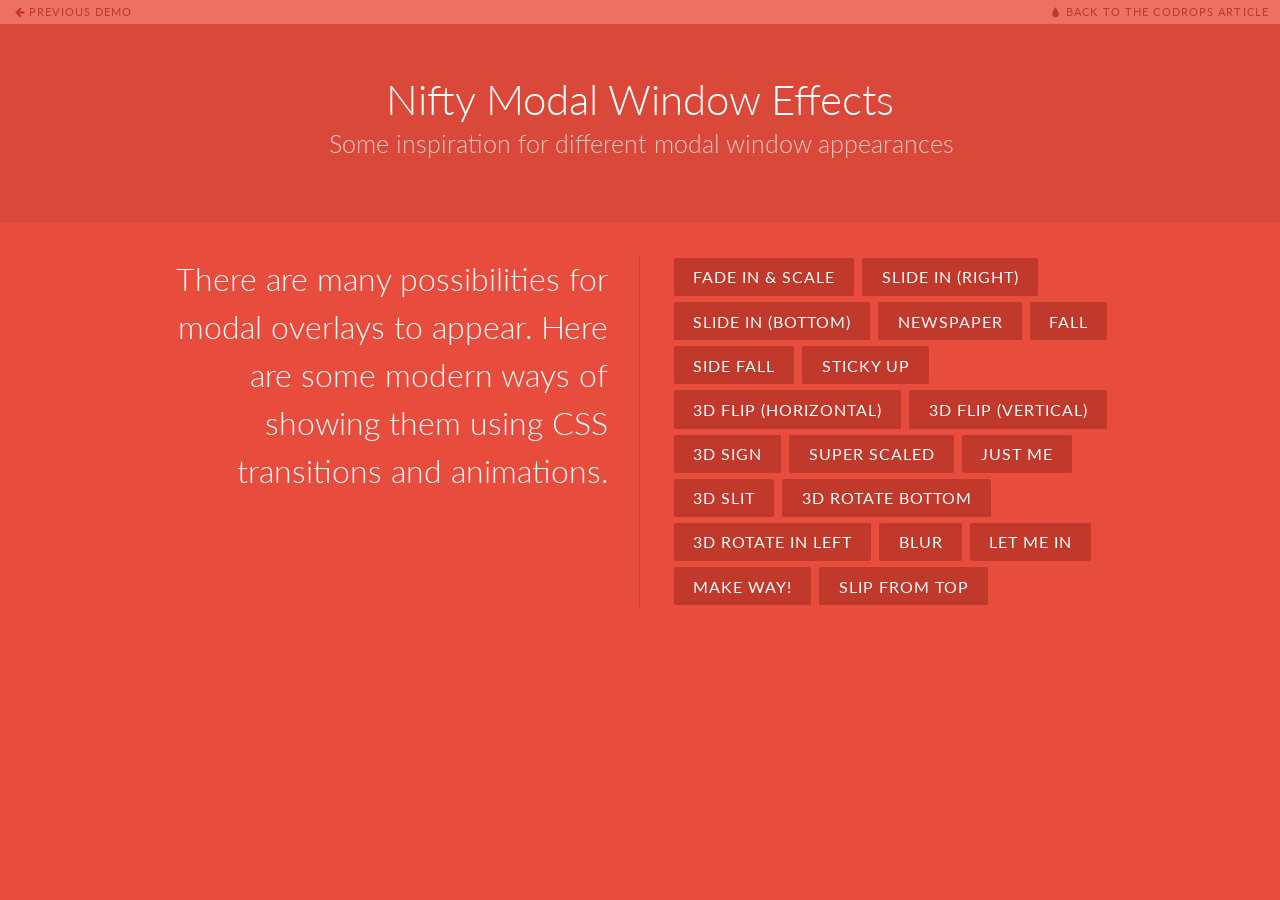
<file: Assets/ModalWindowEffects-master/index.html>
<!DOCTYPE html>
<html lang="en" class="no-js">
	<head>
		<meta charset="UTF-8" />
		<meta http-equiv="X-UA-Compatible" content="IE=edge,chrome=1"> 
		<meta name="viewport" content="width=device-width, initial-scale=1.0"> 
		<title>Nifty Modal Window Effects</title>
		<meta name="description" content="Nifty Modal Window Effects with CSS Transitions and Animations" />
		<meta name="keywords" content="modal, window, overlay, modern, box, css transition, css animation, effect, 3d, perspective" />
		<meta name="author" content="Codrops" />
		<link rel="shortcut icon" href="../favicon.ico"> 
		<link rel="stylesheet" type="text/css" href="css/default.css" />
		<link rel="stylesheet" type="text/css" href="css/component.css" />
		<script src="js/modernizr.custom.js"></script>
	</head>
	<body>
		<!-- All modals added here for the demo. You would of course just have one, dynamically created -->
		<div class="md-modal md-effect-1" id="modal-1">
			<div class="md-content">
				<h3>Modal Dialog</h3>
				<div>
					<p>This is a modal window. You can do the following things with it:</p>
					<ul>
						<li><strong>Read:</strong> modal windows will probably tell you something important so don't forget to read what they say.</li>
						<li><strong>Look:</strong> a modal window enjoys a certain kind of attention; just look at it and appreciate its presence.</li>
						<li><strong>Close:</strong> click on the button below to close the modal.</li>
					</ul>
					<button class="md-close">Close me!</button>
				</div>
			</div>
		</div>
		<div class="md-modal md-effect-2" id="modal-2">
			<div class="md-content">
				<h3>Modal Dialog</h3>
				<div>
					<p>This is a modal window. You can do the following things with it:</p>
					<ul>
						<li><strong>Read:</strong> modal windows will probably tell you something important so don't forget to read what they say.</li>
						<li><strong>Look:</strong> a modal window enjoys a certain kind of attention; just look at it and appreciate its presence.</li>
						<li><strong>Close:</strong> click on the button below to close the modal.</li>
					</ul>
					<button class="md-close">Close me!</button>
				</div>
			</div>
		</div>
		<div class="md-modal md-effect-3" id="modal-3">
			<div class="md-content">
				<h3>Modal Dialog</h3>
				<div>
					<p>This is a modal window. You can do the following things with it:</p>
					<ul>
						<li><strong>Read:</strong> modal windows will probably tell you something important so don't forget to read what they say.</li>
						<li><strong>Look:</strong> a modal window enjoys a certain kind of attention; just look at it and appreciate its presence.</li>
						<li><strong>Close:</strong> click on the button below to close the modal.</li>
					</ul>
					<button class="md-close">Close me!</button>
				</div>
			</div>
		</div>
		<div class="md-modal md-effect-4" id="modal-4">
			<div class="md-content">
				<h3>Modal Dialog</h3>
				<div>
					<p>This is a modal window. You can do the following things with it:</p>
					<ul>
						<li><strong>Read:</strong> modal windows will probably tell you something important so don't forget to read what they say.</li>
						<li><strong>Look:</strong> a modal window enjoys a certain kind of attention; just look at it and appreciate its presence.</li>
						<li><strong>Close:</strong> click on the button below to close the modal.</li>
					</ul>
					<button class="md-close">Close me!</button>
				</div>
			</div>
		</div>
		<div class="md-modal md-effect-5" id="modal-5">
			<div class="md-content">
				<h3>Modal Dialog</h3>
				<div>
					<p>This is a modal window. You can do the following things with it:</p>
					<ul>
						<li><strong>Read:</strong> modal windows will probably tell you something important so don't forget to read what they say.</li>
						<li><strong>Look:</strong> a modal window enjoys a certain kind of attention; just look at it and appreciate its presence.</li>
						<li><strong>Close:</strong> click on the button below to close the modal.</li>
					</ul>
					<button class="md-close">Close me!</button>
				</div>
			</div>
		</div>
		<div class="md-modal md-effect-6" id="modal-6">
			<div class="md-content">
				<h3>Modal Dialog</h3>
				<div>
					<p>This is a modal window. You can do the following things with it:</p>
					<ul>
						<li><strong>Read:</strong> modal windows will probably tell you something important so don't forget to read what they say.</li>
						<li><strong>Look:</strong> a modal window enjoys a certain kind of attention; just look at it and appreciate its presence.</li>
						<li><strong>Close:</strong> click on the button below to close the modal.</li>
					</ul>
					<button class="md-close">Close me!</button>
				</div>
			</div>
		</div>
		<div class="md-modal md-effect-7" id="modal-7">
			<div class="md-content">
				<h3>Modal Dialog</h3>
				<div>
					<p>This is a modal window. You can do the following things with it:</p>
					<ul>
						<li><strong>Read:</strong> modal windows will probably tell you something important so don't forget to read what they say.</li>
						<li><strong>Look:</strong> a modal window enjoys a certain kind of attention; just look at it and appreciate its presence.</li>
						<li><strong>Close:</strong> click on the button below to close the modal.</li>
					</ul>
					<button class="md-close">Close me!</button>
				</div>
			</div>
		</div>
		<div class="md-modal md-effect-8" id="modal-8">
			<div class="md-content">
				<h3>Modal Dialog</h3>
				<div>
					<p>This is a modal window. You can do the following things with it:</p>
					<ul>
						<li><strong>Read:</strong> modal windows will probably tell you something important so don't forget to read what they say.</li>
						<li><strong>Look:</strong> a modal window enjoys a certain kind of attention; just look at it and appreciate its presence.</li>
						<li><strong>Close:</strong> click on the button below to close the modal.</li>
					</ul>
					<button class="md-close">Close me!</button>
				</div>
			</div>
		</div>
		<div class="md-modal md-effect-9" id="modal-9">
			<div class="md-content">
				<h3>Modal Dialog</h3>
				<div>
					<p>This is a modal window. You can do the following things with it:</p>
					<ul>
						<li><strong>Read:</strong> modal windows will probably tell you something important so don't forget to read what they say.</li>
						<li><strong>Look:</strong> a modal window enjoys a certain kind of attention; just look at it and appreciate its presence.</li>
						<li><strong>Close:</strong> click on the button below to close the modal.</li>
					</ul>
					<button class="md-close">Close me!</button>
				</div>
			</div>
		</div>
		<div class="md-modal md-effect-10" id="modal-10">
			<div class="md-content">
				<h3>Modal Dialog</h3>
				<div>
					<p>This is a modal window. You can do the following things with it:</p>
					<ul>
						<li><strong>Read:</strong> modal windows will probably tell you something important so don't forget to read what they say.</li>
						<li><strong>Look:</strong> a modal window enjoys a certain kind of attention; just look at it and appreciate its presence.</li>
						<li><strong>Close:</strong> click on the button below to close the modal.</li>
					</ul>
					<button class="md-close">Close me!</button>
				</div>
			</div>
		</div>
		<div class="md-modal md-effect-11" id="modal-11">
			<div class="md-content">
				<h3>Modal Dialog</h3>
				<div>
					<p>This is a modal window. You can do the following things with it:</p>
					<ul>
						<li><strong>Read:</strong> modal windows will probably tell you something important so don't forget to read what they say.</li>
						<li><strong>Look:</strong> a modal window enjoys a certain kind of attention; just look at it and appreciate its presence.</li>
						<li><strong>Close:</strong> click on the button below to close the modal.</li>
					</ul>
					<button class="md-close">Close me!</button>
				</div>
			</div>
		</div>
		<div class="md-modal md-effect-12" id="modal-12">
			<div class="md-content">
				<h3>Modal Dialog</h3>
				<div>
					<p>This is a modal window. You can do the following things with it:</p>
					<ul>
						<li><strong>Read:</strong> modal windows will probably tell you something important so don't forget to read what they say.</li>
						<li><strong>Look:</strong> a modal window enjoys a certain kind of attention; just look at it and appreciate its presence.</li>
						<li><strong>Close:</strong> click on the button below to close the modal.</li>
					</ul>
					<button class="md-close">Close me!</button>
				</div>
			</div>
		</div>
		<div class="md-modal md-effect-13" id="modal-13">
			<div class="md-content">
				<h3>Modal Dialog</h3>
				<div>
					<p>This is a modal window. You can do the following things with it:</p>
					<ul>
						<li><strong>Read:</strong> modal windows will probably tell you something important so don't forget to read what they say.</li>
						<li><strong>Look:</strong> a modal window enjoys a certain kind of attention; just look at it and appreciate its presence.</li>
						<li><strong>Close:</strong> click on the button below to close the modal.</li>
					</ul>
					<button class="md-close">Close me!</button>
				</div>
			</div>
		</div>
		<div class="md-modal md-effect-14" id="modal-14">
			<div class="md-content">
				<h3>Modal Dialog</h3>
				<div>
					<p>This is a modal window. You can do the following things with it:</p>
					<ul>
						<li><strong>Read:</strong> modal windows will probably tell you something important so don't forget to read what they say.</li>
						<li><strong>Look:</strong> a modal window enjoys a certain kind of attention; just look at it and appreciate its presence.</li>
						<li><strong>Close:</strong> click on the button below to close the modal.</li>
					</ul>
					<button class="md-close">Close me!</button>
				</div>
			</div>
		</div>
		<div class="md-modal md-effect-15" id="modal-15">
			<div class="md-content">
				<h3>Modal Dialog</h3>
				<div>
					<p>This is a modal window. You can do the following things with it:</p>
					<ul>
						<li><strong>Read:</strong> modal windows will probably tell you something important so don't forget to read what they say.</li>
						<li><strong>Look:</strong> a modal window enjoys a certain kind of attention; just look at it and appreciate its presence.</li>
						<li><strong>Close:</strong> click on the button below to close the modal.</li>
					</ul>
					<button class="md-close">Close me!</button>
				</div>
			</div>
		</div>
		<div class="md-modal md-effect-16" id="modal-16">
			<div class="md-content">
				<h3>Modal Dialog</h3>
				<div>
					<p>This is a modal window. You can do the following things with it:</p>
					<ul>
						<li><strong>Read:</strong> modal windows will probably tell you something important so don't forget to read what they say.</li>
						<li><strong>Look:</strong> a modal window enjoys a certain kind of attention; just look at it and appreciate its presence.</li>
						<li><strong>Close:</strong> click on the button below to close the modal.</li>
					</ul>
					<button class="md-close">Close me!</button>
				</div>
			</div>
		</div>
		<div class="md-modal md-effect-17" id="modal-17">
			<div class="md-content">
				<h3>Modal Dialog</h3>
				<div>
					<p>This is a modal window. You can do the following things with it:</p>
					<ul>
						<li><strong>Read:</strong> modal windows will probably tell you something important so don't forget to read what they say.</li>
						<li><strong>Look:</strong> a modal window enjoys a certain kind of attention; just look at it and appreciate its presence.</li>
						<li><strong>Close:</strong> click on the button below to close the modal.</li>
					</ul>
					<button class="md-close">Close me!</button>
				</div>
			</div>
		</div>
		<div class="md-modal md-effect-18" id="modal-18">
			<div class="md-content">
				<h3>Modal Dialog</h3>
				<div>
					<p>This is a modal window. You can do the following things with it:</p>
					<ul>
						<li><strong>Read:</strong> modal windows will probably tell you something important so don't forget to read what they say.</li>
						<li><strong>Look:</strong> a modal window enjoys a certain kind of attention; just look at it and appreciate its presence.</li>
						<li><strong>Close:</strong> click on the button below to close the modal.</li>
					</ul>
					<button class="md-close">Close me!</button>
				</div>
			</div>
		</div>
		<div class="md-modal md-effect-19" id="modal-19">
			<div class="md-content">
				<h3>Modal Dialog</h3>
				<div>
					<p>This is a modal window. You can do the following things with it:</p>
					<ul>
						<li><strong>Read:</strong> modal windows will probably tell you something important so don't forget to read what they say.</li>
						<li><strong>Look:</strong> a modal window enjoys a certain kind of attention; just look at it and appreciate its presence.</li>
						<li><strong>Close:</strong> click on the button below to close the modal.</li>
					</ul>
					<button class="md-close">Close me!</button>
				</div>
			</div>
		</div>
		<div class="md-modal md-effect-20" id="modal-20">
			<div class="md-content">
				<h3>Modal Dialog</h3>
				<div>
					<p>This is a modal window. You can do the following things with it:</p>
					<ul>
						<li><strong>Read:</strong> modal windows will probably tell you something important so don't forget to read what they say.</li>
						<li><strong>Look:</strong> a modal window enjoys a certain kind of attention; just look at it and appreciate its presence.</li>
						<li><strong>Close:</strong> click on the button below to close the modal.</li>
					</ul>
					<button class="md-close">Close me!</button>
				</div>
			</div>
		</div>
		<div class="container">
			<!-- Top Navigation -->
			<div class="codrops-top clearfix">
				<a class="codrops-icon codrops-icon-prev" href="http://tympanus.net/Development/DynamicGrid/"><span>Previous Demo</span></a>
				<span class="right"><a class="codrops-icon codrops-icon-drop" href="http://tympanus.net/codrops/?p=15313"><span>Back to the Codrops Article</span></a></span>
			</div>
			<header>
				<h1>Nifty Modal Window Effects <span>Some inspiration for different modal window appearances</span></h1>
			</header>
			<div class="main clearfix">
				<div class="column">
					<p>There are many possibilities for modal overlays to appear. Here are some modern ways of showing them using CSS transitions and animations.</p>
				</div>
				<div class="column">
					<button class="md-trigger" data-modal="modal-1">Fade in &amp; Scale</button>
					<button class="md-trigger" data-modal="modal-2">Slide in (right)</button>
					<button class="md-trigger" data-modal="modal-3">Slide in (bottom)</button>
					<button class="md-trigger" data-modal="modal-4">Newspaper</button>
					<button class="md-trigger" data-modal="modal-5">Fall</button>
					<button class="md-trigger" data-modal="modal-6">Side Fall</button>
					<button class="md-trigger" data-modal="modal-7">Sticky Up</button>
					<button class="md-trigger" data-modal="modal-8">3D Flip (horizontal)</button>
					<button class="md-trigger" data-modal="modal-9">3D Flip (vertical)</button>
					<button class="md-trigger" data-modal="modal-10">3D Sign</button>
					<button class="md-trigger" data-modal="modal-11">Super Scaled</button>
					<button class="md-trigger" data-modal="modal-12">Just Me</button>
					<button class="md-trigger" data-modal="modal-13">3D Slit</button>
					<button class="md-trigger" data-modal="modal-14">3D Rotate Bottom</button>
					<button class="md-trigger" data-modal="modal-15">3D Rotate In Left</button>
					<button class="md-trigger" data-modal="modal-16">Blur</button>
					<!-- special modal that will add a perspective class to the html element -->
					<button class="md-trigger md-setperspective" data-modal="modal-17">Let me in</button>
					<button class="md-trigger md-setperspective" data-modal="modal-18">Make way!</button>
					<button class="md-trigger md-setperspective" data-modal="modal-19">Slip from top</button>
				</div>
			</div>
		</div><!-- /container -->
		<div class="md-overlay"></div><!-- the overlay element -->

		<!-- classie.js by @desandro: https://github.com/desandro/classie -->
		<script src="js/classie.js"></script>
		<script src="js/modalEffects.js"></script>

		<!-- for the blur effect -->
		<!-- by @derSchepp https://github.com/Schepp/CSS-Filters-Polyfill -->
		<script>
			// this is important for IEs
			var polyfilter_scriptpath = '/js/';
		</script>
		<script src="js/cssParser.js"></script>
		<script src="js/css-filters-polyfill.js"></script>
	</body>
</html>
</file>
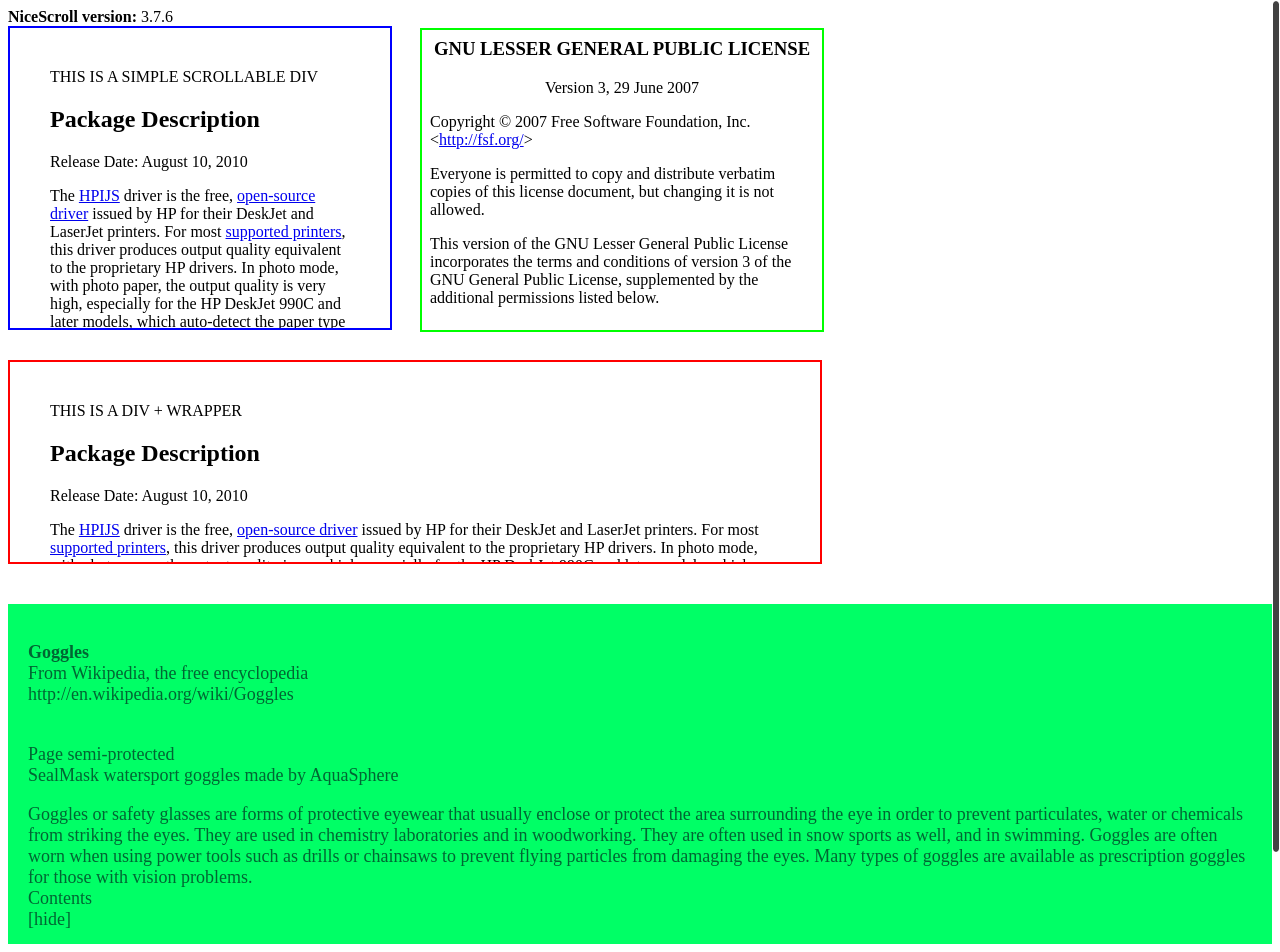
<file: Assets/jquery.nicescroll-master/demo/index.html>
<!DOCTYPE html PUBLIC "-//W3C//DTD XHTML 1.0 Transitional//EN" "http://www.w3.org/TR/xhtml1/DTD/xhtml1-transitional.dtd">
<html xmlns="http://www.w3.org/1999/xhtml">
<head>
<meta http-equiv="Content-Type" content="text/html; charset=utf-8" />
<title>jQuery NiceScroll Test Page</title>
<style type="text/css">
#boxscroll {
	padding: 40px;
	height: 220px;
	width: 300px;
	border: 2px solid #00F;
	overflow: auto;
  margin-bottom:30px;
}
#boxscroll2 {
	padding: 40px;
	height: 120px;
	width: 730px;
	border: 2px solid #F00;
	overflow: auto;
}
#boxscroll3 {
	overflow: hidden;
}
#boxframe {
	position:absolute;
	top:28px;
	left:420px;
	width:400px;
	height:300px;
	overflow:auto;
	border: 2px solid #0F0;
}
#boxscroll4 {
	height: 300px;
	margin-top: 40px;
	background-color: #00FF66;
	font-family: Georgia, "Times New Roman", Times, serif;
	font-size: 18px;
	padding: 20px;
	color: #006633;
	overflow: auto;
}
</style>

<script src="https://code.jquery.com/jquery-1.12.4.min.js"></script>
<script src="js/jquery.nicescroll.min.js"></script>

<script>
  $(document).ready(function() {
  
	var nice = $("html").niceScroll();  // The document page (body)
	
	$("#div1").html($("#div1").html()+' '+nice.version);
    
    $("#boxscroll").niceScroll({cursorborder:"",cursorcolor:"#00F",boxzoom:true}); // First scrollable DIV

    $("#boxscroll2").niceScroll("#contentscroll2",{cursorcolor:"#F00",cursoropacitymax:0.7,boxzoom:true,touchbehavior:true});  // Second scrollable DIV
    $("#boxframe").niceScroll("#boxscroll3",{cursorcolor:"#0F0",cursoropacitymax:0.7,boxzoom:true,touchbehavior:true});  // This is an IFrame (iPad compatible)
	
    $("#boxscroll4").niceScroll("#boxscroll4 .wrapper",{boxzoom:true});  // hw acceleration enabled when using wrapper
    
  });
</script>

<meta name="viewport" content="user-scalable=no" />

</head>

<body>

<div id="div1"><strong>NiceScroll version:</strong></div>

<div id="boxscroll">
THIS IS A SIMPLE SCROLLABLE DIV
  <h2> Package Description </h2>
  <p>Release Date: August 10, 2010</p>
  <p>The <a title="http://www.openprinting.org/show_driver.cgi?driver=hpijs" rel="nofollow" href="http://www.openprinting.org/show_driver.cgi?driver=hpijs">HPIJS</a> driver is the free, <a title="http://hplipopensource.com/hplip-web/index.html" rel="nofollow" href="http://hplipopensource.com/hplip-web/index.html">open-source driver</a> issued by HP for their DeskJet and LaserJet printers. For most <a title="" href="http://www.linuxfoundation.org/collaborate/workgroups/openprinting/macosx/hpijs#Printers">supported printers</a>,   this driver produces output quality equivalent to the proprietary HP   drivers. In photo mode, with photo paper, the output quality is very   high, especially for the HP DeskJet 990C and later models, which   auto-detect the paper type in hardware. Photo printing is fully   supported in the newer 6- and 7-ink models.</p>
  <p>A major advantage of using this driver over those supplied by HP is   the direct interface between HPIJS and the native CUPS spooler, which   allows printing from any printer over any available connection such as   USB, AppleTalk, TCP/IP (via LPD and IPP), HP JetDirect, and shared   windows printers via SAMBA. Additionally, this driver utilizes the   existing Mac OS X USB &quot;backend&quot; and thus does not install any software   that might interfere with standard USB operation.</p>
  <p>Please note:</p>
  <ul>
    <li>HP does not provide any support for HPLIP or HPIJS on the Mac OS X platform.</li>
    <li><a href="http://www.linuxfoundation.org/en/OpenPrinting/MacOSX/hpijs-USB">Several HP USB devices</a> may not print successfully over the standard Mac OS X USB &quot;backend&quot;. Please <a href="http://www.linuxfoundation.org/en/OpenPrinting/MacOSX/hpijs-USB">see this note</a> for more information.</li>
  </ul>
  <h2>Release Notes</h2>
  <ul>
    <li>This release fixes a problem with the PPDs that caused many job   options such as page orientation, color/grayscale mode, duplex printing,   etc. to fail.</li>
    <li>HPIJS is HP's universal printer driver for most of their   non-PostScript printers. It comes as a part of HPLIP, HP Linux Imaging   and Printing.</li>
    <li>The PPDs for HP printers are now sourced from the HPLIP package rather than the OpenPrinting.org database.</li>
    <li>PPDs for printers from other manufacturers are provided by OpenPrinting.org.</li>
    <li>Some printers are only partially supported.  Printers such as<br />
      HP LaserJet 1022<br />
      HP LaserJet p1505n<br />
      HP LaserJet p12014<br />
      HP LaserJet p2035<br />
      require a proprietary plug-in for full support.  This package does not contain or support such plug-ins.</li>
  </ul>
  <p><a name="Printer_Set_Up_Instructions" id="Printer_Set_Up_Instructions"></a></p>
  <h2> Printer Set Up Instructions </h2>
  <p>To add a printer queue, Leopard (Mac OS X 10.5.x) users should use   the Print &amp; Fax from System Preferences. Click on the + (plus) icon   at the lower left. A new window will open. In that window, click the   Default Browser icon at the top left. Highlight your printer in the   section below. Use the &quot;Print Using&quot; pop-up menu near the bottom of the   window to select the correct PPD for your printer and click Add.</p>
  <p>Tiger users should open the Printer Setup Utility and click on the   Add icon at the top of the Printer List window. A new window will open.   In that window, click the Default Browser icon at the top left.   Highlight your printer in the section below. Use the &quot;Print Using&quot;   pop-up menu near the bottom of the window to select the correct PPD for   your printer and click Add.</p>
  <p>Jaguar (OS X 10.2.x) and Panther (OS X 10.3.x) users should open   Print Center (Jaguar) or Printer Setup Utility (Panther), hold down the   Option key, and click the Add Printer button in the Print Center   toolbar. Within the setup sheet, choose Advanced from the top popup   menu; then in the &quot;Device:&quot; popup menu select your printer by name (it   should be the last item in the menu list). Finally, select the correct   PPD from the model browser and click Add.</p>
</div>

<div id="boxscroll2">
  <div id="contentscroll2">
    THIS IS A DIV + WRAPPER
    <h2>Package Description </h2>
    <p>Release Date: August 10, 2010</p>
    <p>The <a title="http://www.openprinting.org/show_driver.cgi?driver=hpijs" rel="nofollow" href="http://www.openprinting.org/show_driver.cgi?driver=hpijs">HPIJS</a> driver is the free, <a title="http://hplipopensource.com/hplip-web/index.html" rel="nofollow" href="http://hplipopensource.com/hplip-web/index.html">open-source driver</a> issued by HP for their DeskJet and LaserJet printers. For most <a title="" href="http://www.linuxfoundation.org/collaborate/workgroups/openprinting/macosx/hpijs#Printers">supported printers</a>,   this driver produces output quality equivalent to the proprietary HP   drivers. In photo mode, with photo paper, the output quality is very   high, especially for the HP DeskJet 990C and later models, which   auto-detect the paper type in hardware. Photo printing is fully   supported in the newer 6- and 7-ink models.</p>
    <p>A major advantage of using this driver over those supplied by HP is   the direct interface between HPIJS and the native CUPS spooler, which   allows printing from any printer over any available connection such as   USB, AppleTalk, TCP/IP (via LPD and IPP), HP JetDirect, and shared   windows printers via SAMBA. Additionally, this driver utilizes the   existing Mac OS X USB &quot;backend&quot; and thus does not install any software   that might interfere with standard USB operation.</p>
    <p>Please note:</p>
    <ul>
      <li>HP does not provide any support for HPLIP or HPIJS on the Mac OS X platform.</li>
      <li><a href="http://www.linuxfoundation.org/en/OpenPrinting/MacOSX/hpijs-USB">Several HP USB devices</a> may not print successfully over the standard Mac OS X USB &quot;backend&quot;. Please <a href="http://www.linuxfoundation.org/en/OpenPrinting/MacOSX/hpijs-USB">see this note</a> for more information.</li>
    </ul>
    <h2>Release Notes</h2>
    <ul>
      <li>This release fixes a problem with the PPDs that caused many job   options such as page orientation, color/grayscale mode, duplex printing,   etc. to fail.</li>
      <li>HPIJS is HP's universal printer driver for most of their   non-PostScript printers. It comes as a part of HPLIP, HP Linux Imaging   and Printing.</li>
      <li>The PPDs for HP printers are now sourced from the HPLIP package rather than the OpenPrinting.org database.</li>
      <li>PPDs for printers from other manufacturers are provided by OpenPrinting.org.</li>
      <li>Some printers are only partially supported.  Printers such as<br />
        HP LaserJet 1022<br />
        HP LaserJet p1505n<br />
        HP LaserJet p12014<br />
        HP LaserJet p2035<br />
        require a proprietary plug-in for full support.  This package does not contain or support such plug-ins.</li>
    </ul>
    <p><a name="Printer_Set_Up_Instructions" id="Printer_Set_Up_Instructions"></a></p>
    <h2> Printer Set Up Instructions </h2>
    <p>To add a printer queue, Leopard (Mac OS X 10.5.x) users should use   the Print &amp; Fax from System Preferences. Click on the + (plus) icon   at the lower left. A new window will open. In that window, click the   Default Browser icon at the top left. Highlight your printer in the   section below. Use the &quot;Print Using&quot; pop-up menu near the bottom of the   window to select the correct PPD for your printer and click Add.</p>
    <p>Tiger users should open the Printer Setup Utility and click on the   Add icon at the top of the Printer List window. A new window will open.   In that window, click the Default Browser icon at the top left.   Highlight your printer in the section below. Use the &quot;Print Using&quot;   pop-up menu near the bottom of the window to select the correct PPD for   your printer and click Add.</p>
    <p>Jaguar (OS X 10.2.x) and Panther (OS X 10.3.x) users should open   Print Center (Jaguar) or Printer Setup Utility (Panther), hold down the   Option key, and click the Add Printer button in the Print Center   toolbar. Within the setup sheet, choose Advanced from the top popup   menu; then in the &quot;Device:&quot; popup menu select your printer by name (it   should be the last item in the menu list). Finally, select the correct   PPD from the model browser and click Add.</p>
  </div>
</div>

<div id="boxframe">
<iframe id="boxscroll3" src="iframe/lgpl-3.0-standalone.html" height="100%" width="100%" frameborder="0" onload="$(this).height($(this).contents().height());"></iframe>
</div>


<div id="boxscroll4">
<div class="wrapper">
  <p><strong>Goggles</strong><br />
    From Wikipedia, the free encyclopedia<br />
  http://en.wikipedia.org/wiki/Goggles</p>
  <p><br />
    Page semi-protected<br />
    SealMask watersport goggles made by AquaSphere</p>
  <p>Goggles or safety glasses are forms of protective eyewear that usually enclose or protect the area surrounding the eye in order to prevent particulates, water or chemicals from striking the eyes. They are used in chemistry laboratories and in woodworking. They are often used in snow sports as well, and in swimming. Goggles are often worn when using power tools such as drills or chainsaws to prevent flying particles from damaging the eyes. Many types of goggles are available as prescription goggles for those with vision problems.<br />
    Contents<br />
    [hide] </p>
  <p> 1 History<br />
    2 Types<br />
    3 Fashion<br />
    4 Non-human<br />
    5 See also<br />
    6 References</p>
  <p>History</p>
  <p>The Eskimos carved Inuit snow goggles from caribou antler, and wood and shell, to help prevent snow blindness. The goggles were curved to fit the user's face and had a large groove cut in the back to allow for the nose. A long thin slit was cut through the goggles to allow in a small amount of light, diminishing subsequent ultraviolet rays. The goggles were held to the head by a cord made of caribou sinew.</p>
  <p>In the early 20th century, goggles were worn by drivers of uncovered cars to prevent irritation of the eyes by dust or wind. [1] Likewise in the first ten years after the invention of the airplane in 1903 goggles became a necessity as wind blow became more severe as aircraft speeds increased and as protection against bugstrikes at high altitudes. The first pilot to wear goggles was probably Charles Manly in his failed attempt to fly Samuel Langley's aerodrome in 1903.</p>
  <p> Traditional Inuit goggles used to combat snow blindness</p>
  <p> Metal nenets goggles</p>
  <p> Blowtorching goggles and safety helmet</p>
  <p> Swimming goggles</p>
  <p>Types</p>
  <p>The requirements for goggles varies depending on the use. Some examples:</p>
  <p> Cold weather: Most modern cold-weather goggles have two layers of lens to prevent the interior from becoming &quot;foggy&quot;. With only a single lens, the interior water vapor condenses onto the lens because the lens is colder than the vapor, although anti-fog agents can be used. The reasoning behind dual layer lens is that the inner lens will be warm while the outer lens will be cold. As long as the temperature of the inner lens is close to that of the interior water vapor, the vapor should not condense. However, if water vapor gets between the layers of the lens, condensation can occur between the lenses and is almost impossible to get rid of; thus, properly constructed and maintained dual-layer lenses should be air-tight to prevent water vapor from getting in between the lenses.<br />
    Swimming: Must be watertight to prevent water, such as salt water when swimming in the ocean, or chlorinated water when swimming in a pool, from irritating the eyes or blurring vision. Allows swimmers to see clearly underwater. They will not be usable more than a few feet underwater, because the water pressure will press them tightly against the face. Examples of these include the Swedish goggles.<br />
    Power tools: Must be made of an unbreakable material that prevents chunks of metal, wood, plastic, concrete, and so on from hitting or piercing the eye. Usually has some sort of ventilation to prevent sweat from building up inside the goggles and fogging the surface.<br />
    Blowtorch goggles: These protect the eyes from glare and flying sparks and hot metal splashes while using or near as blowtorch. They are not the correct filters for arc welding.<br />
    Welding goggles: Includes all goggles for eye protection during welding or cutting. They provide protection against debris, the heat from welding, and, with the proper filters, the optical radiation resulting from the welding, which can otherwise cause arc eye.<br />
    Motorcycle riding and other open-air activities: Prevents insects, dust, and so on from hitting the eyes.<br />
    Laboratory and research: Combines impact resistance with side shields to prevent chemical splashes reaching the eyes. May also include laser protection which would be covered by EN 207 (Europe) and ANSI Z 136 (United States). Examples of these include red adaptation goggles.<br />
    Racquetball: Protect the eyes from racquets swinging in an enclosed area and from impact from hard rubber ball.<br />
    Winter sports: Protect the eyes from glare and from icy particles flying up from the ground.<br />
    Astronomy and meteorology: dark adaptor goggles are used before going outside at night, in order to help the eyes adapt to the dark.<br />
    Basketball: Several NBA players have worn goggles during play, including Kareem Abdul-Jabbar, James Worthy, Horace Grant, Kurt Rambis and Amar'e Stoudemire; they prevent a fellow player from scratching or hitting the eyes when trying to grab the basketball.<br />
    Aviation: In open cockpit aircraft, such as old biplanes, aviators, such as Amelia Earhart and Charles Kingsford Smith, would wear goggles to help protect from the wind and are still in use today. Examples of these include the AN-6530 goggles.<br />
    Virtual reality: A virtual reality headset, sometimes called &quot;goggles&quot;, is a wrap-around visual interface to display computer output. Commonly the computer display information is presented as a three-dimensional representation of real-world environments.</p>
  <p>Fashion</p>
  <p>Goggles are often worn as a fashion statement in certain subcultures, most often as part of the cybergoth subculture. They are usually worn over the eyes or up on the forehead to secure 'falls': a type of long, often brightly-coloured, synthetic hairpiece. Fans of the steampunk genre or subculture also frequently wear steampunk-styled goggles, particularly when performing in a live action role-playing game.</p>
  <p>Goggles are also frequently used by anime and manga characters as a fashion statement. For example, it is an idiosyncrasy of team leader characters in the Digimon anime to wear goggles. Other notable characters who wear goggles are the young Naruto Uzumaki and Konohamaru from Naruto, Matt from Death Note and Usopp from One Piece.<br />
    Non-human<br />
    Bullfighting horse wearing eye protection<br />
    A US Military working dog attached to a helicopter hoist in Afghanistan.</p>
  <p>Goggles are available for horses used in speed sports such as horse racing.[2] In some traditions of horse mounted bullfighting, the horse may wear a protective cloth over its eyes.</p>
  <p>Goggles have been used on military working dogs, for protection in harsh conditions, such as sandstorms and rotorwash from helicopters. One of the brands of these types of goggles are Doggles.<br />
    See also<br />
    Wikimedia Commons has media related to: Goggles</p>
  <p> Ballistic Eye Wear<br />
    Beer goggles<br />
    Google Goggles<br />
    Night vision device<br />
    Personal protective equipment<br />
    Safety engineering<br />
    Visor</p>
  <p>References</p>
  <p> ^ Alfred C. Harmsworth (1904). Motors and Motor-driving.<br />
    ^ Landers T. A. (2006) Professional Care of the Racehorse, Revised Edition: A Guide to Grooming, Feeding, and Handling the Equine Athlete. Blood Horse Publications. 308 pages. Page 138.</p>
  <p></p>
</div>
</div>

</body>
</html>
</file>
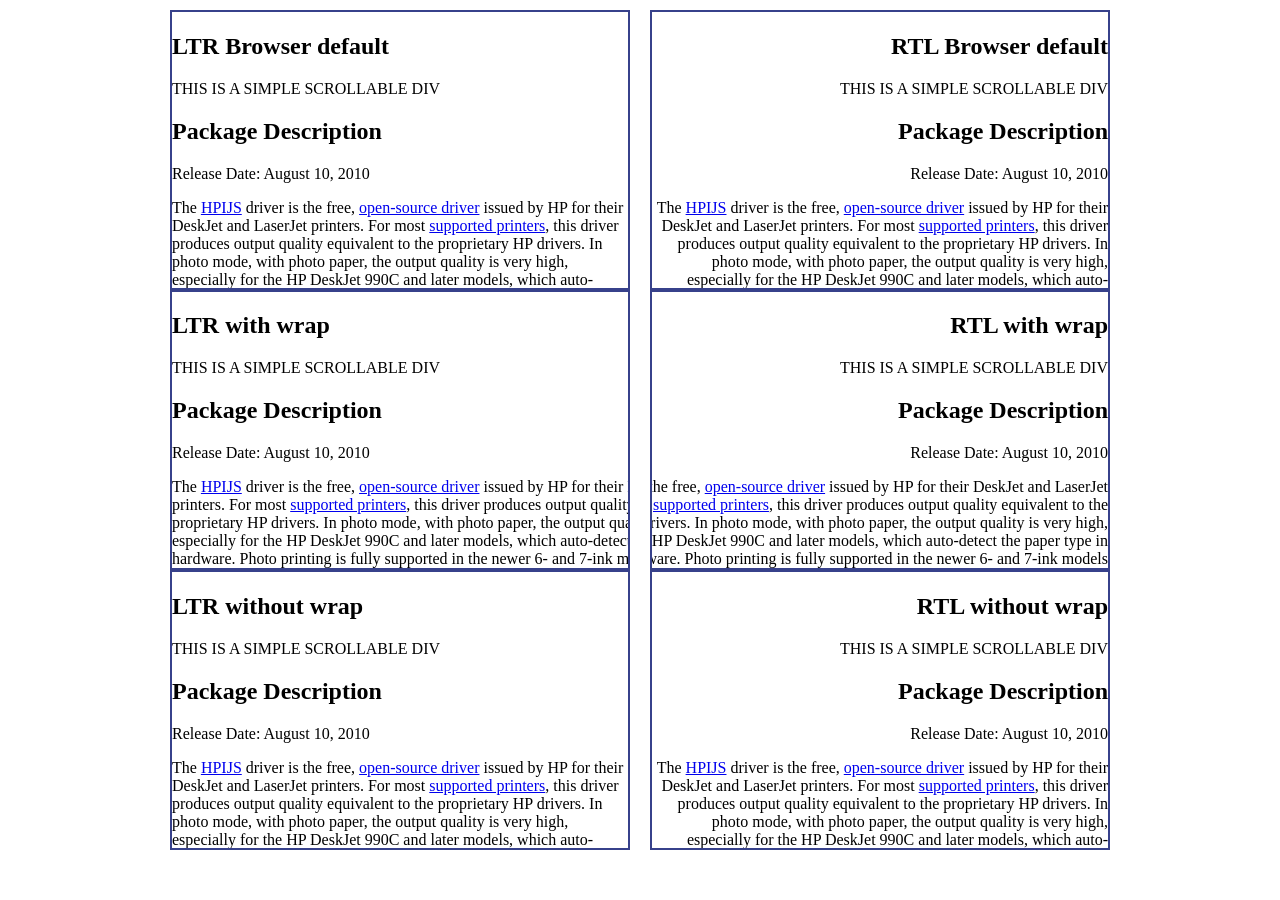
<file: Assets/jquery.nicescroll-master/demo/rtlmode/index.html>
<!DOCTYPE html>
<html xmlns="http://www.w3.org/1999/xhtml">
<head>
<meta http-equiv="Content-Type" content="text/html; charset=utf-8" />
<title>jQuery NiceScroll Test Page</title>
<style>
    *{
        -moz-box-sizing: border-box;
        -webkit-box-sizing: border-box;
        -ms-box-sizing: border-box;
        -o-box-sizing: border-box;
        box-sizing: border-box;
    }
    .main{
        width:960px;
        margin:0 auto;
    }
    .row{
        margin:10px 0;
    }
    .row:after,
    .row:before{
        content:'';
        display: table;
    }
    .row > div{
        float: right;
        width:460px;
        height: 280px;
        margin:0 10px;
        border:solid 2px #37418b;
        overflow: hidden;
    }

    .too-long{
        width:600px;
        min-height: 1px;
    }

    .row > div .wrap{
        width:600px;
    }

    #rtl-native,
    #rtl-test,
    #rtl-test-nowrap{
        direction: rtl;
    }

    #ltr-native,
    #ltr-test,
    #ltr-test-nowrap{
        direction: ltr;
    }

    #ltr-native,
    #rtl-native{
        overflow: scroll;
    }

</style>
<script src="//code.jquery.com/jquery-1.11.3.min.js"></script>
<script src="../../jquery.nicescroll.min.js"></script>

<script>
  $(document).ready(function() {
  
	var nice = $("html").niceScroll();  // The document page (body)
	

	// because of some bugs in hw acceleration when using wrapper in rtl mode, disbale hw acceleration
    $("#rtl-test").niceScroll('#rtl-test .wrap',{railalign:'left',rtlmode:true,hwacceleration:false});

    $("#rtl-test-nowrap").niceScroll({railalign:'left',rtlmode:true});

    $("#ltr-test").niceScroll('#ltr-test .wrap');

    $("#ltr-test-nowrap").niceScroll();
    
  });
</script>

<meta name="viewport" content="user-scalable=no" />

</head>

<body style="direction:rtl;">
    <div class="main">

        <div class="row">

            <div id="rtl-native">
                <div class="too-long"></div>
                <h2>RTL Browser default</h2>
                THIS IS A SIMPLE SCROLLABLE DIV
                <h2> Package Description </h2>
                <p>Release Date: August 10, 2010</p>
                <p>The <a title="http://www.openprinting.org/show_driver.cgi?driver=hpijs" rel="nofollow" href="http://www.openprinting.org/show_driver.cgi?driver=hpijs">HPIJS</a> driver is the free, <a title="http://hplipopensource.com/hplip-web/index.html" rel="nofollow" href="http://hplipopensource.com/hplip-web/index.html">open-source driver</a> issued by HP for their DeskJet and LaserJet printers. For most <a title="" href="http://www.linuxfoundation.org/collaborate/workgroups/openprinting/macosx/hpijs#Printers">supported printers</a>,   this driver produces output quality equivalent to the proprietary HP   drivers. In photo mode, with photo paper, the output quality is very   high, especially for the HP DeskJet 990C and later models, which   auto-detect the paper type in hardware. Photo printing is fully   supported in the newer 6- and 7-ink models.</p>
                <p>A major advantage of using this driver over those supplied by HP is   the direct interface between HPIJS and the native CUPS spooler, which   allows printing from any printer over any available connection such as   USB, AppleTalk, TCP/IP (via LPD and IPP), HP JetDirect, and shared   windows printers via SAMBA. Additionally, this driver utilizes the   existing Mac OS X USB &quot;backend&quot; and thus does not install any software   that might interfere with standard USB operation.</p>
                <p>Please note:</p>
                <ul>
                    <li>HP does not provide any support for HPLIP or HPIJS on the Mac OS X platform.</li>
                    <li><a href="http://www.linuxfoundation.org/en/OpenPrinting/MacOSX/hpijs-USB">Several HP USB devices</a> may not print successfully over the standard Mac OS X USB &quot;backend&quot;. Please <a href="http://www.linuxfoundation.org/en/OpenPrinting/MacOSX/hpijs-USB">see this note</a> for more information.</li>
                </ul>
                <h2>Release Notes</h2>
                <ul>
                    <li>This release fixes a problem with the PPDs that caused many job   options such as page orientation, color/grayscale mode, duplex printing,   etc. to fail.</li>
                    <li>HPIJS is HP's universal printer driver for most of their   non-PostScript printers. It comes as a part of HPLIP, HP Linux Imaging   and Printing.</li>
                    <li>The PPDs for HP printers are now sourced from the HPLIP package rather than the OpenPrinting.org database.</li>
                    <li>PPDs for printers from other manufacturers are provided by OpenPrinting.org.</li>
                    <li>Some printers are only partially supported.  Printers such as<br />
                        HP LaserJet 1022<br />
                        HP LaserJet p1505n<br />
                        HP LaserJet p12014<br />
                        HP LaserJet p2035<br />
                        require a proprietary plug-in for full support.  This package does not contain or support such plug-ins.</li>
                </ul>
                <p><a name="Printer_Set_Up_Instructions" ></a></p>
                <h2> Printer Set Up Instructions </h2>
                <p>To add a printer queue, Leopard (Mac OS X 10.5.x) users should use   the Print &amp; Fax from System Preferences. Click on the + (plus) icon   at the lower left. A new window will open. In that window, click the   Default Browser icon at the top left. Highlight your printer in the   section below. Use the &quot;Print Using&quot; pop-up menu near the bottom of the   window to select the correct PPD for your printer and click Add.</p>
                <p>Tiger users should open the Printer Setup Utility and click on the   Add icon at the top of the Printer List window. A new window will open.   In that window, click the Default Browser icon at the top left.   Highlight your printer in the section below. Use the &quot;Print Using&quot;   pop-up menu near the bottom of the window to select the correct PPD for   your printer and click Add.</p>
                <p>Jaguar (OS X 10.2.x) and Panther (OS X 10.3.x) users should open   Print Center (Jaguar) or Printer Setup Utility (Panther), hold down the   Option key, and click the Add Printer button in the Print Center   toolbar. Within the setup sheet, choose Advanced from the top popup   menu; then in the &quot;Device:&quot; popup menu select your printer by name (it   should be the last item in the menu list). Finally, select the correct   PPD from the model browser and click Add.</p>
            </div>

            <div id="ltr-native">
                <div class="too-long"></div>
                <h2>LTR Browser default</h2>
                THIS IS A SIMPLE SCROLLABLE DIV
                <h2> Package Description </h2>
                <p>Release Date: August 10, 2010</p>
                <p>The <a title="http://www.openprinting.org/show_driver.cgi?driver=hpijs" rel="nofollow" href="http://www.openprinting.org/show_driver.cgi?driver=hpijs">HPIJS</a> driver is the free, <a title="http://hplipopensource.com/hplip-web/index.html" rel="nofollow" href="http://hplipopensource.com/hplip-web/index.html">open-source driver</a> issued by HP for their DeskJet and LaserJet printers. For most <a title="" href="http://www.linuxfoundation.org/collaborate/workgroups/openprinting/macosx/hpijs#Printers">supported printers</a>,   this driver produces output quality equivalent to the proprietary HP   drivers. In photo mode, with photo paper, the output quality is very   high, especially for the HP DeskJet 990C and later models, which   auto-detect the paper type in hardware. Photo printing is fully   supported in the newer 6- and 7-ink models.</p>
                <p>A major advantage of using this driver over those supplied by HP is   the direct interface between HPIJS and the native CUPS spooler, which   allows printing from any printer over any available connection such as   USB, AppleTalk, TCP/IP (via LPD and IPP), HP JetDirect, and shared   windows printers via SAMBA. Additionally, this driver utilizes the   existing Mac OS X USB &quot;backend&quot; and thus does not install any software   that might interfere with standard USB operation.</p>
                <p>Please note:</p>
                <ul>
                    <li>HP does not provide any support for HPLIP or HPIJS on the Mac OS X platform.</li>
                    <li><a href="http://www.linuxfoundation.org/en/OpenPrinting/MacOSX/hpijs-USB">Several HP USB devices</a> may not print successfully over the standard Mac OS X USB &quot;backend&quot;. Please <a href="http://www.linuxfoundation.org/en/OpenPrinting/MacOSX/hpijs-USB">see this note</a> for more information.</li>
                </ul>
                <h2>Release Notes</h2>
                <ul>
                    <li>This release fixes a problem with the PPDs that caused many job   options such as page orientation, color/grayscale mode, duplex printing,   etc. to fail.</li>
                    <li>HPIJS is HP's universal printer driver for most of their   non-PostScript printers. It comes as a part of HPLIP, HP Linux Imaging   and Printing.</li>
                    <li>The PPDs for HP printers are now sourced from the HPLIP package rather than the OpenPrinting.org database.</li>
                    <li>PPDs for printers from other manufacturers are provided by OpenPrinting.org.</li>
                    <li>Some printers are only partially supported.  Printers such as<br />
                        HP LaserJet 1022<br />
                        HP LaserJet p1505n<br />
                        HP LaserJet p12014<br />
                        HP LaserJet p2035<br />
                        require a proprietary plug-in for full support.  This package does not contain or support such plug-ins.</li>
                </ul>
                <p><a></a></p>
                <h2> Printer Set Up Instructions </h2>
                <p>To add a printer queue, Leopard (Mac OS X 10.5.x) users should use   the Print &amp; Fax from System Preferences. Click on the + (plus) icon   at the lower left. A new window will open. In that window, click the   Default Browser icon at the top left. Highlight your printer in the   section below. Use the &quot;Print Using&quot; pop-up menu near the bottom of the   window to select the correct PPD for your printer and click Add.</p>
                <p>Tiger users should open the Printer Setup Utility and click on the   Add icon at the top of the Printer List window. A new window will open.   In that window, click the Default Browser icon at the top left.   Highlight your printer in the section below. Use the &quot;Print Using&quot;   pop-up menu near the bottom of the window to select the correct PPD for   your printer and click Add.</p>
                <p>Jaguar (OS X 10.2.x) and Panther (OS X 10.3.x) users should open   Print Center (Jaguar) or Printer Setup Utility (Panther), hold down the   Option key, and click the Add Printer button in the Print Center   toolbar. Within the setup sheet, choose Advanced from the top popup   menu; then in the &quot;Device:&quot; popup menu select your printer by name (it   should be the last item in the menu list). Finally, select the correct   PPD from the model browser and click Add.</p>
            </div>

        </div>
        <div class="row">

            <div id="rtl-test">
                <div class="wrap">
                    <h2>RTL with wrap</h2>
                    THIS IS A SIMPLE SCROLLABLE DIV
                    <h2> Package Description </h2>
                    <p>Release Date: August 10, 2010</p>
                    <p>The <a title="http://www.openprinting.org/show_driver.cgi?driver=hpijs" rel="nofollow" href="http://www.openprinting.org/show_driver.cgi?driver=hpijs">HPIJS</a> driver is the free, <a title="http://hplipopensource.com/hplip-web/index.html" rel="nofollow" href="http://hplipopensource.com/hplip-web/index.html">open-source driver</a> issued by HP for their DeskJet and LaserJet printers. For most <a title="" href="http://www.linuxfoundation.org/collaborate/workgroups/openprinting/macosx/hpijs#Printers">supported printers</a>,   this driver produces output quality equivalent to the proprietary HP   drivers. In photo mode, with photo paper, the output quality is very   high, especially for the HP DeskJet 990C and later models, which   auto-detect the paper type in hardware. Photo printing is fully   supported in the newer 6- and 7-ink models.</p>
                    <p>A major advantage of using this driver over those supplied by HP is   the direct interface between HPIJS and the native CUPS spooler, which   allows printing from any printer over any available connection such as   USB, AppleTalk, TCP/IP (via LPD and IPP), HP JetDirect, and shared   windows printers via SAMBA. Additionally, this driver utilizes the   existing Mac OS X USB &quot;backend&quot; and thus does not install any software   that might interfere with standard USB operation.</p>
                    <p>Please note:</p>
                    <ul>
                        <li>HP does not provide any support for HPLIP or HPIJS on the Mac OS X platform.</li>
                        <li><a href="http://www.linuxfoundation.org/en/OpenPrinting/MacOSX/hpijs-USB">Several HP USB devices</a> may not print successfully over the standard Mac OS X USB &quot;backend&quot;. Please <a href="http://www.linuxfoundation.org/en/OpenPrinting/MacOSX/hpijs-USB">see this note</a> for more information.</li>
                    </ul>
                    <h2>Release Notes</h2>
                    <ul>
                        <li>This release fixes a problem with the PPDs that caused many job   options such as page orientation, color/grayscale mode, duplex printing,   etc. to fail.</li>
                        <li>HPIJS is HP's universal printer driver for most of their   non-PostScript printers. It comes as a part of HPLIP, HP Linux Imaging   and Printing.</li>
                        <li>The PPDs for HP printers are now sourced from the HPLIP package rather than the OpenPrinting.org database.</li>
                        <li>PPDs for printers from other manufacturers are provided by OpenPrinting.org.</li>
                        <li>Some printers are only partially supported.  Printers such as<br />
                            HP LaserJet 1022<br />
                            HP LaserJet p1505n<br />
                            HP LaserJet p12014<br />
                            HP LaserJet p2035<br />
                            require a proprietary plug-in for full support.  This package does not contain or support such plug-ins.</li>
                    </ul>
                    <p><a></a></p>
                    <h2> Printer Set Up Instructions </h2>
                    <p>To add a printer queue, Leopard (Mac OS X 10.5.x) users should use   the Print &amp; Fax from System Preferences. Click on the + (plus) icon   at the lower left. A new window will open. In that window, click the   Default Browser icon at the top left. Highlight your printer in the   section below. Use the &quot;Print Using&quot; pop-up menu near the bottom of the   window to select the correct PPD for your printer and click Add.</p>
                    <p>Tiger users should open the Printer Setup Utility and click on the   Add icon at the top of the Printer List window. A new window will open.   In that window, click the Default Browser icon at the top left.   Highlight your printer in the section below. Use the &quot;Print Using&quot;   pop-up menu near the bottom of the window to select the correct PPD for   your printer and click Add.</p>
                    <p>Jaguar (OS X 10.2.x) and Panther (OS X 10.3.x) users should open   Print Center (Jaguar) or Printer Setup Utility (Panther), hold down the   Option key, and click the Add Printer button in the Print Center   toolbar. Within the setup sheet, choose Advanced from the top popup   menu; then in the &quot;Device:&quot; popup menu select your printer by name (it   should be the last item in the menu list). Finally, select the correct   PPD from the model browser and click Add.</p>
                </div>
            </div>

            <div id="ltr-test">
                <div class="wrap">
                    <h2>LTR with wrap</h2>
                    THIS IS A SIMPLE SCROLLABLE DIV
                    <h2> Package Description </h2>
                    <p>Release Date: August 10, 2010</p>
                    <p>The <a title="http://www.openprinting.org/show_driver.cgi?driver=hpijs" rel="nofollow" href="http://www.openprinting.org/show_driver.cgi?driver=hpijs">HPIJS</a> driver is the free, <a title="http://hplipopensource.com/hplip-web/index.html" rel="nofollow" href="http://hplipopensource.com/hplip-web/index.html">open-source driver</a> issued by HP for their DeskJet and LaserJet printers. For most <a title="" href="http://www.linuxfoundation.org/collaborate/workgroups/openprinting/macosx/hpijs#Printers">supported printers</a>,   this driver produces output quality equivalent to the proprietary HP   drivers. In photo mode, with photo paper, the output quality is very   high, especially for the HP DeskJet 990C and later models, which   auto-detect the paper type in hardware. Photo printing is fully   supported in the newer 6- and 7-ink models.</p>
                    <p>A major advantage of using this driver over those supplied by HP is   the direct interface between HPIJS and the native CUPS spooler, which   allows printing from any printer over any available connection such as   USB, AppleTalk, TCP/IP (via LPD and IPP), HP JetDirect, and shared   windows printers via SAMBA. Additionally, this driver utilizes the   existing Mac OS X USB &quot;backend&quot; and thus does not install any software   that might interfere with standard USB operation.</p>
                    <p>Please note:</p>
                    <ul>
                        <li>HP does not provide any support for HPLIP or HPIJS on the Mac OS X platform.</li>
                        <li><a href="http://www.linuxfoundation.org/en/OpenPrinting/MacOSX/hpijs-USB">Several HP USB devices</a> may not print successfully over the standard Mac OS X USB &quot;backend&quot;. Please <a href="http://www.linuxfoundation.org/en/OpenPrinting/MacOSX/hpijs-USB">see this note</a> for more information.</li>
                    </ul>
                    <h2>Release Notes</h2>
                    <ul>
                        <li>This release fixes a problem with the PPDs that caused many job   options such as page orientation, color/grayscale mode, duplex printing,   etc. to fail.</li>
                        <li>HPIJS is HP's universal printer driver for most of their   non-PostScript printers. It comes as a part of HPLIP, HP Linux Imaging   and Printing.</li>
                        <li>The PPDs for HP printers are now sourced from the HPLIP package rather than the OpenPrinting.org database.</li>
                        <li>PPDs for printers from other manufacturers are provided by OpenPrinting.org.</li>
                        <li>Some printers are only partially supported.  Printers such as<br />
                            HP LaserJet 1022<br />
                            HP LaserJet p1505n<br />
                            HP LaserJet p12014<br />
                            HP LaserJet p2035<br />
                            require a proprietary plug-in for full support.  This package does not contain or support such plug-ins.</li>
                    </ul>
                    <p><a ></a></p>
                    <h2> Printer Set Up Instructions </h2>
                    <p>To add a printer queue, Leopard (Mac OS X 10.5.x) users should use   the Print &amp; Fax from System Preferences. Click on the + (plus) icon   at the lower left. A new window will open. In that window, click the   Default Browser icon at the top left. Highlight your printer in the   section below. Use the &quot;Print Using&quot; pop-up menu near the bottom of the   window to select the correct PPD for your printer and click Add.</p>
                    <p>Tiger users should open the Printer Setup Utility and click on the   Add icon at the top of the Printer List window. A new window will open.   In that window, click the Default Browser icon at the top left.   Highlight your printer in the section below. Use the &quot;Print Using&quot;   pop-up menu near the bottom of the window to select the correct PPD for   your printer and click Add.</p>
                    <p>Jaguar (OS X 10.2.x) and Panther (OS X 10.3.x) users should open   Print Center (Jaguar) or Printer Setup Utility (Panther), hold down the   Option key, and click the Add Printer button in the Print Center   toolbar. Within the setup sheet, choose Advanced from the top popup   menu; then in the &quot;Device:&quot; popup menu select your printer by name (it   should be the last item in the menu list). Finally, select the correct   PPD from the model browser and click Add.</p>
                </div>
            </div>

        </div>
        <div class="row">

            <div id="rtl-test-nowrap">
                <div class="too-long"></div>
                <h2>RTL without wrap</h2>
                THIS IS A SIMPLE SCROLLABLE DIV
                <h2> Package Description </h2>
                <p>Release Date: August 10, 2010</p>
                <p>The <a title="http://www.openprinting.org/show_driver.cgi?driver=hpijs" rel="nofollow" href="http://www.openprinting.org/show_driver.cgi?driver=hpijs">HPIJS</a> driver is the free, <a title="http://hplipopensource.com/hplip-web/index.html" rel="nofollow" href="http://hplipopensource.com/hplip-web/index.html">open-source driver</a> issued by HP for their DeskJet and LaserJet printers. For most <a title="" href="http://www.linuxfoundation.org/collaborate/workgroups/openprinting/macosx/hpijs#Printers">supported printers</a>,   this driver produces output quality equivalent to the proprietary HP   drivers. In photo mode, with photo paper, the output quality is very   high, especially for the HP DeskJet 990C and later models, which   auto-detect the paper type in hardware. Photo printing is fully   supported in the newer 6- and 7-ink models.</p>
                <p>A major advantage of using this driver over those supplied by HP is   the direct interface between HPIJS and the native CUPS spooler, which   allows printing from any printer over any available connection such as   USB, AppleTalk, TCP/IP (via LPD and IPP), HP JetDirect, and shared   windows printers via SAMBA. Additionally, this driver utilizes the   existing Mac OS X USB &quot;backend&quot; and thus does not install any software   that might interfere with standard USB operation.</p>
                <p>Please note:</p>
                <ul>
                    <li>HP does not provide any support for HPLIP or HPIJS on the Mac OS X platform.</li>
                    <li><a href="http://www.linuxfoundation.org/en/OpenPrinting/MacOSX/hpijs-USB">Several HP USB devices</a> may not print successfully over the standard Mac OS X USB &quot;backend&quot;. Please <a href="http://www.linuxfoundation.org/en/OpenPrinting/MacOSX/hpijs-USB">see this note</a> for more information.</li>
                </ul>
                <h2>Release Notes</h2>
                <ul>
                    <li>This release fixes a problem with the PPDs that caused many job   options such as page orientation, color/grayscale mode, duplex printing,   etc. to fail.</li>
                    <li>HPIJS is HP's universal printer driver for most of their   non-PostScript printers. It comes as a part of HPLIP, HP Linux Imaging   and Printing.</li>
                    <li>The PPDs for HP printers are now sourced from the HPLIP package rather than the OpenPrinting.org database.</li>
                    <li>PPDs for printers from other manufacturers are provided by OpenPrinting.org.</li>
                    <li>Some printers are only partially supported.  Printers such as<br />
                        HP LaserJet 1022<br />
                        HP LaserJet p1505n<br />
                        HP LaserJet p12014<br />
                        HP LaserJet p2035<br />
                        require a proprietary plug-in for full support.  This package does not contain or support such plug-ins.</li>
                </ul>
                <p><a ></a></p>
                <h2> Printer Set Up Instructions </h2>
                <p>To add a printer queue, Leopard (Mac OS X 10.5.x) users should use   the Print &amp; Fax from System Preferences. Click on the + (plus) icon   at the lower left. A new window will open. In that window, click the   Default Browser icon at the top left. Highlight your printer in the   section below. Use the &quot;Print Using&quot; pop-up menu near the bottom of the   window to select the correct PPD for your printer and click Add.</p>
                <p>Tiger users should open the Printer Setup Utility and click on the   Add icon at the top of the Printer List window. A new window will open.   In that window, click the Default Browser icon at the top left.   Highlight your printer in the section below. Use the &quot;Print Using&quot;   pop-up menu near the bottom of the window to select the correct PPD for   your printer and click Add.</p>
                <p>Jaguar (OS X 10.2.x) and Panther (OS X 10.3.x) users should open   Print Center (Jaguar) or Printer Setup Utility (Panther), hold down the   Option key, and click the Add Printer button in the Print Center   toolbar. Within the setup sheet, choose Advanced from the top popup   menu; then in the &quot;Device:&quot; popup menu select your printer by name (it   should be the last item in the menu list). Finally, select the correct   PPD from the model browser and click Add.</p>
            </div>

            <div id="ltr-test-nowrap" >
                <div class="too-long"></div>
                <h2>LTR without wrap</h2>
                THIS IS A SIMPLE SCROLLABLE DIV
                <h2> Package Description </h2>
                <p>Release Date: August 10, 2010</p>
                <p>The <a title="http://www.openprinting.org/show_driver.cgi?driver=hpijs" rel="nofollow" href="http://www.openprinting.org/show_driver.cgi?driver=hpijs">HPIJS</a> driver is the free, <a title="http://hplipopensource.com/hplip-web/index.html" rel="nofollow" href="http://hplipopensource.com/hplip-web/index.html">open-source driver</a> issued by HP for their DeskJet and LaserJet printers. For most <a title="" href="http://www.linuxfoundation.org/collaborate/workgroups/openprinting/macosx/hpijs#Printers">supported printers</a>,   this driver produces output quality equivalent to the proprietary HP   drivers. In photo mode, with photo paper, the output quality is very   high, especially for the HP DeskJet 990C and later models, which   auto-detect the paper type in hardware. Photo printing is fully   supported in the newer 6- and 7-ink models.</p>
                <p>A major advantage of using this driver over those supplied by HP is   the direct interface between HPIJS and the native CUPS spooler, which   allows printing from any printer over any available connection such as   USB, AppleTalk, TCP/IP (via LPD and IPP), HP JetDirect, and shared   windows printers via SAMBA. Additionally, this driver utilizes the   existing Mac OS X USB &quot;backend&quot; and thus does not install any software   that might interfere with standard USB operation.</p>
                <p>Please note:</p>
                <ul>
                    <li>HP does not provide any support for HPLIP or HPIJS on the Mac OS X platform.</li>
                    <li><a href="http://www.linuxfoundation.org/en/OpenPrinting/MacOSX/hpijs-USB">Several HP USB devices</a> may not print successfully over the standard Mac OS X USB &quot;backend&quot;. Please <a href="http://www.linuxfoundation.org/en/OpenPrinting/MacOSX/hpijs-USB">see this note</a> for more information.</li>
                </ul>
                <h2>Release Notes</h2>
                <ul>
                    <li>This release fixes a problem with the PPDs that caused many job   options such as page orientation, color/grayscale mode, duplex printing,   etc. to fail.</li>
                    <li>HPIJS is HP's universal printer driver for most of their   non-PostScript printers. It comes as a part of HPLIP, HP Linux Imaging   and Printing.</li>
                    <li>The PPDs for HP printers are now sourced from the HPLIP package rather than the OpenPrinting.org database.</li>
                    <li>PPDs for printers from other manufacturers are provided by OpenPrinting.org.</li>
                    <li>Some printers are only partially supported.  Printers such as<br />
                        HP LaserJet 1022<br />
                        HP LaserJet p1505n<br />
                        HP LaserJet p12014<br />
                        HP LaserJet p2035<br />
                        require a proprietary plug-in for full support.  This package does not contain or support such plug-ins.</li>
                </ul>
                <p><a></a></p>
                <h2> Printer Set Up Instructions </h2>
                <p>To add a printer queue, Leopard (Mac OS X 10.5.x) users should use   the Print &amp; Fax from System Preferences. Click on the + (plus) icon   at the lower left. A new window will open. In that window, click the   Default Browser icon at the top left. Highlight your printer in the   section below. Use the &quot;Print Using&quot; pop-up menu near the bottom of the   window to select the correct PPD for your printer and click Add.</p>
                <p>Tiger users should open the Printer Setup Utility and click on the   Add icon at the top of the Printer List window. A new window will open.   In that window, click the Default Browser icon at the top left.   Highlight your printer in the section below. Use the &quot;Print Using&quot;   pop-up menu near the bottom of the window to select the correct PPD for   your printer and click Add.</p>
                <p>Jaguar (OS X 10.2.x) and Panther (OS X 10.3.x) users should open   Print Center (Jaguar) or Printer Setup Utility (Panther), hold down the   Option key, and click the Add Printer button in the Print Center   toolbar. Within the setup sheet, choose Advanced from the top popup   menu; then in the &quot;Device:&quot; popup menu select your printer by name (it   should be the last item in the menu list). Finally, select the correct   PPD from the model browser and click Add.</p>
            </div>

        </div>

    </div>
</body>
</html>
</file>
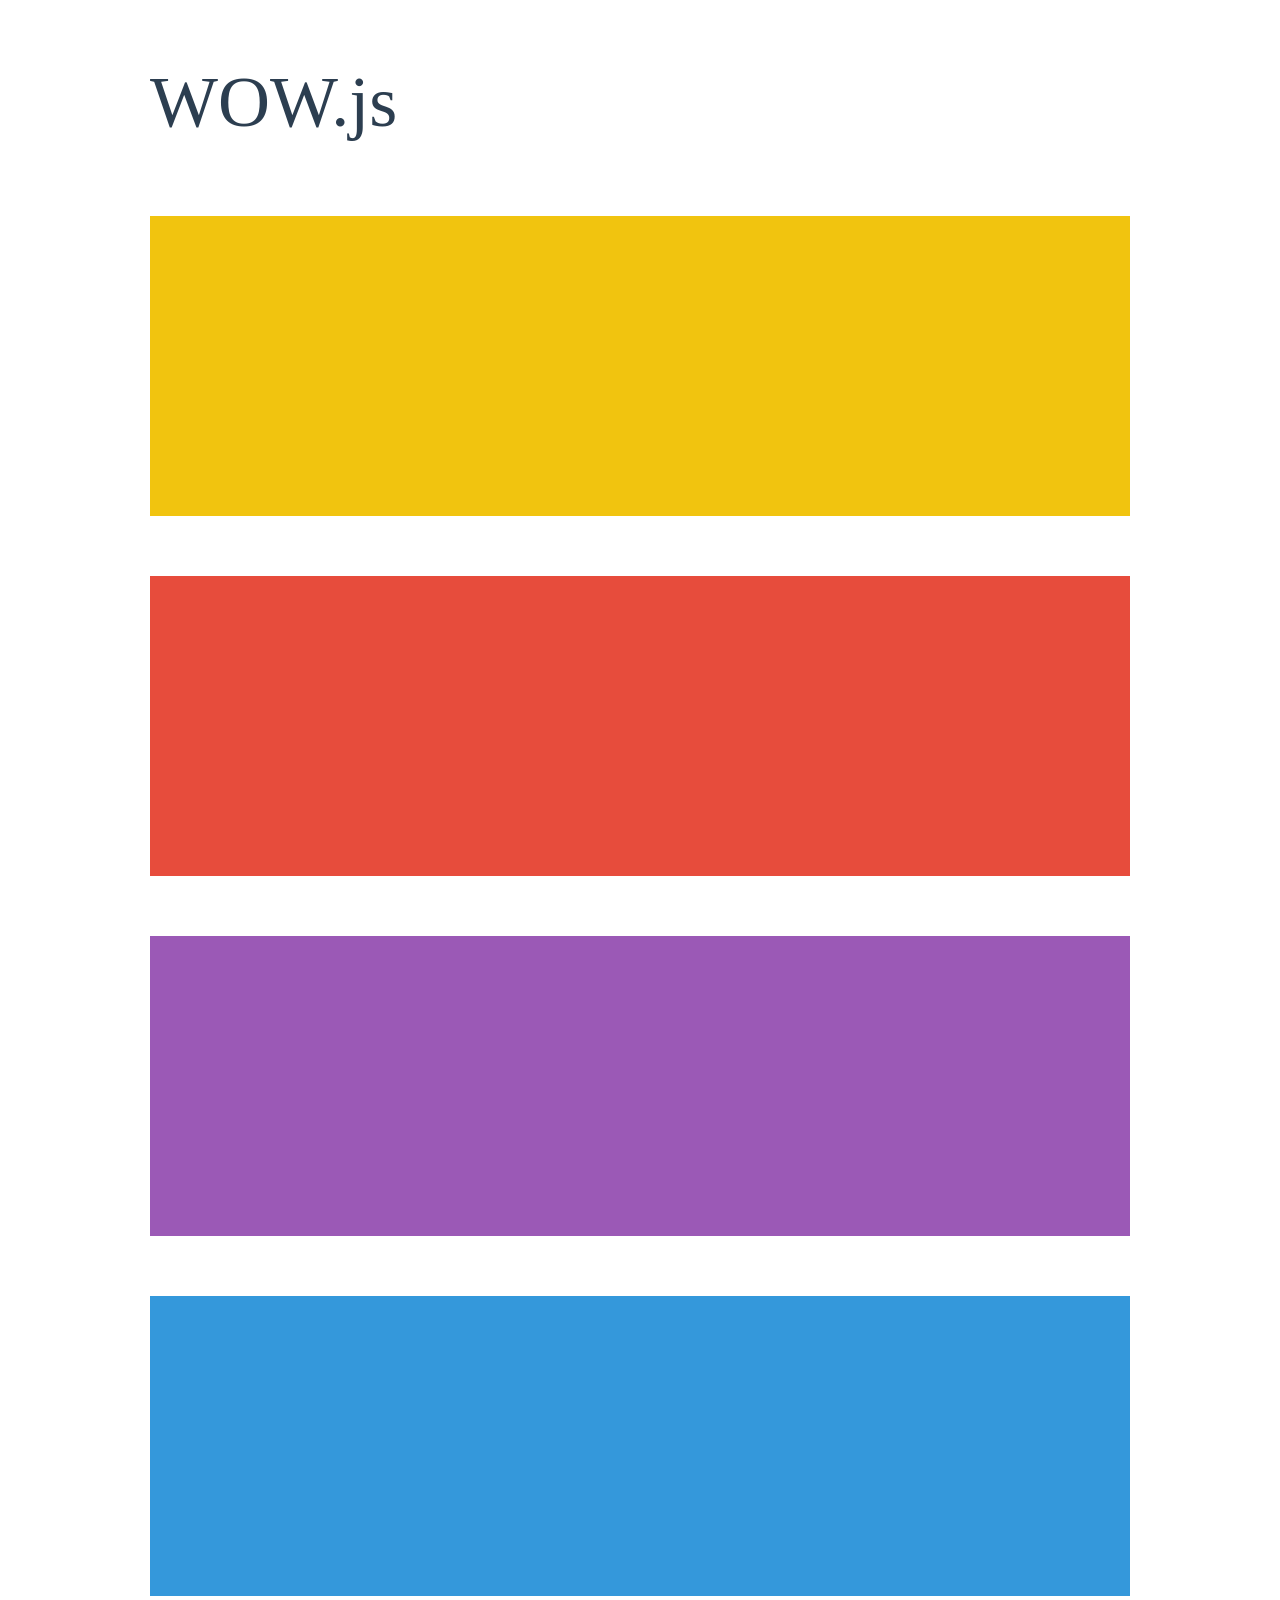
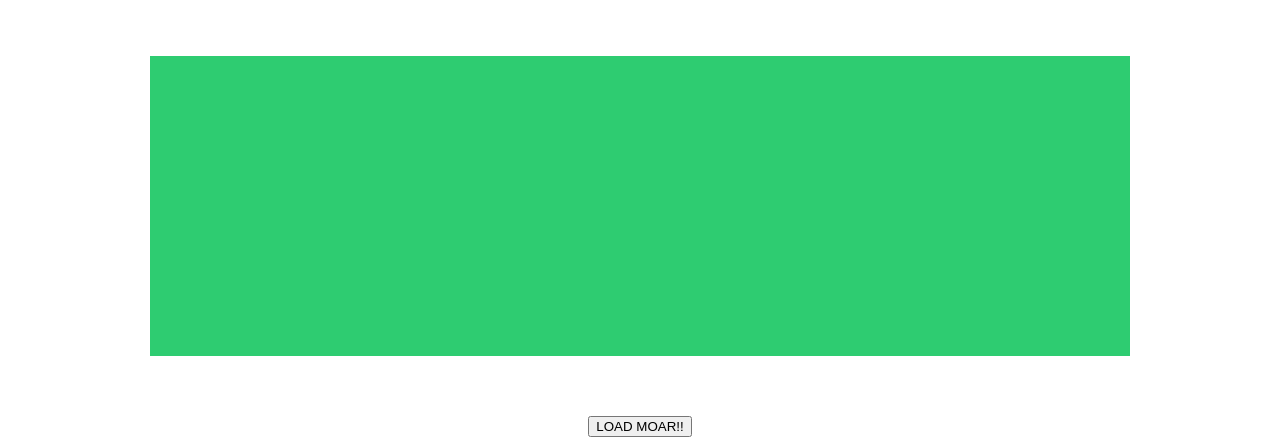
<file: Assets/WOW-master/demo.html>
<!doctype html>

<html lang="en">
<head>
  <meta charset="utf-8">
  <title>WOW</title>
  <link rel="stylesheet" href="css/libs/animate.css">
  <link rel="stylesheet" href="css/site.css">
  <style>
    .wow:first-child {
      visibility: hidden;
    }
  </style>
  <!--[if IE]>
    <script src="http://html5shiv.googlecode.com/svn/trunk/html5.js"></script>
  <![endif]-->
</head>

<body>
  <div id="container">
    <header>
      <h1>WOW.js</h1>
    </header>
    <div id="main">
      <section class="wow fadeInDown" style="background-color: #f1c40f;"></section>
      <section class="wow pulse" style="background-color: #e74c3c;" data-wow-iteration="infinite" data-wow-duration="1500ms"></section>
      <section class="section--purple wow slideInRight" data-wow-delay="2s"></section>
      <section class="section--blue wow bounceInLeft" data-wow-offset="300"></section>
      <section class="section--green wow slideInLeft" data-wow-duration="4s"></section>
      <button id="moar">LOAD MOAR!!</button>
    </div>
  </div>
  <script src="dist/wow.js"></script>
  <script>
    wow = new WOW(
      {
        animateClass: 'animated',
        offset:       100,
        callback:     function(box) {
          console.log("WOW: animating <" + box.tagName.toLowerCase() + ">")
        }
      }
    );
    wow.init();
    document.getElementById('moar').onclick = function() {
      var section = document.createElement('section');
      section.className = 'section--purple wow fadeInDown';
      this.parentNode.insertBefore(section, this);
    };
  </script>
</body>
</html>
</file>
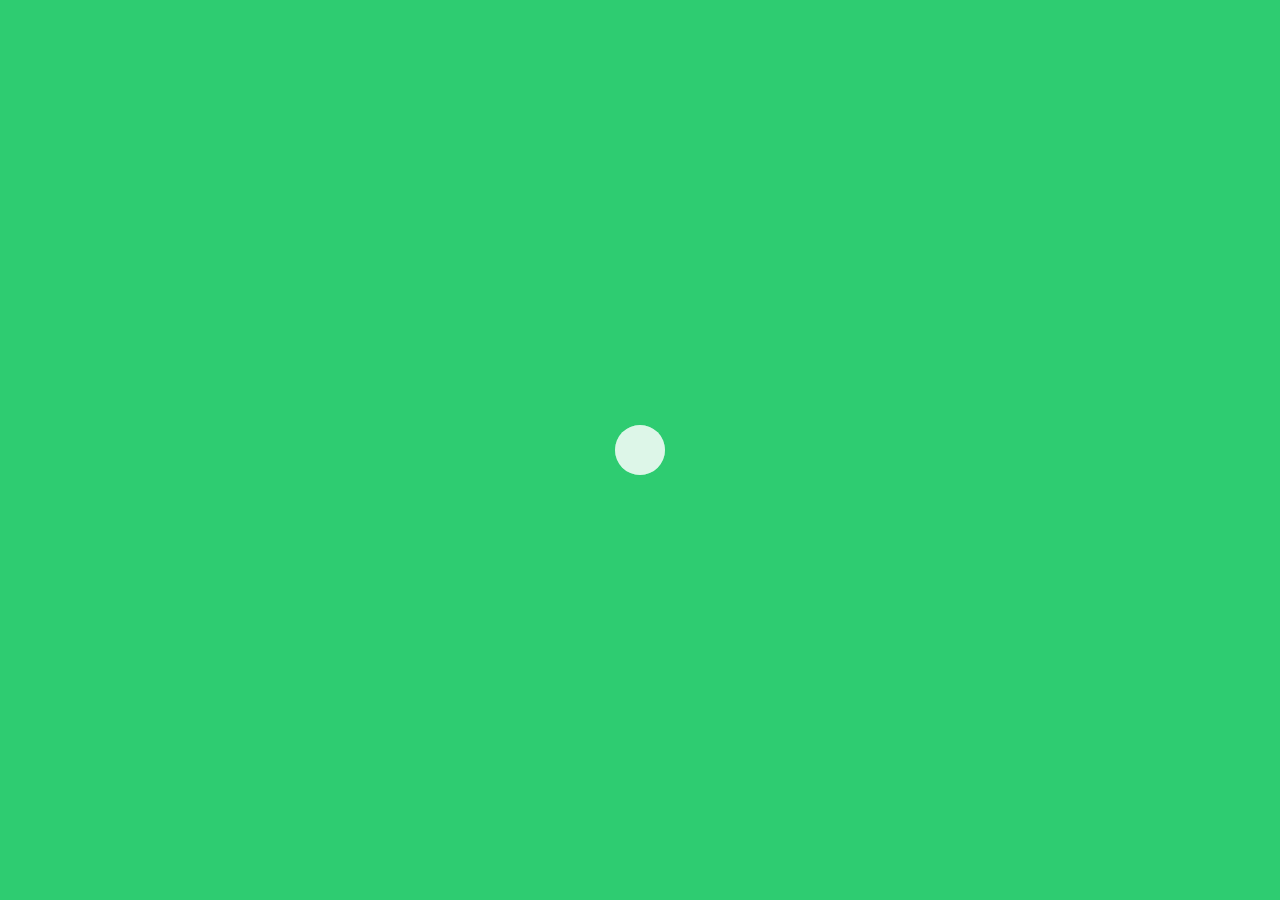
<file: Assets/fakeLoader.js-2.0.0/demo/demo1.html>
<!DOCTYPE html>
<!--[if lt IE 7]>      <html class="no-js lt-ie9 lt-ie8 lt-ie7"> <![endif]-->
<!--[if IE 7]>         <html class="no-js lt-ie9 lt-ie8"> <![endif]-->
<!--[if IE 8]>         <html class="no-js lt-ie9"> <![endif]-->
<!--[if gt IE 8]><!--> <html class="no-js"> <!--<![endif]-->
    <head>
        <meta charset="utf-8">
        <meta http-equiv="X-UA-Compatible" content="IE=edge,chrome=1">
        <title>DEMO1</title>
        <meta name="description" content="">
        <meta name="viewport" content="width=device-width, initial-scale=1">
        <link rel="stylesheet" href="css/bootstrap.min.css">
        <link rel="stylesheet" href="css/demo.css">
        <link rel="stylesheet" href="css/fakeLoader.min.css">
    </head>
    <body>

        <section id="section-navigation">
            <div class="container text-center">
                <a href="http://joaopereirawd.github.io/fakeLoader.js"><button class="btn-default btn-goback">← Article & Download</button></a>
            </div>
            <div class="container text-center">
                <a href="demo1.html"><button class="btn-default btn-white btn-active">Spinner1</button></a>
                <a href="demo2.html"><button class="btn-default btn-white">Spinner2</button></a>
                <a href="demo3.html"><button class="btn-default btn-white">Spinner3</button></a>
                <a href="demo4.html"><button class="btn-default btn-white">Spinner4</button></a>
                <a href="demo5.html"><button class="btn-default btn-white">Spinner5</button></a>
                <a href="demo6.html"><button class="btn-default btn-white">Spinner6</button></a>
                <a href="demo7.html"><button class="btn-default btn-white">Spinner7</button></a>
            </div>
        </section>

        <div class="container text-center">
        <script async type="text/javascript" src="//cdn.carbonads.com/carbon.js?serve=CK7DLK3E&placement=joaopereirawdgithubio" id="_carbonads_js"></script>
            <h1>DOM was loaded</h1>
        </div>
        
        <script src="https://cdnjs.cloudflare.com/ajax/libs/jquery/3.3.1/jquery.min.js"></script>
        <script src="js/fakeLoader.min.js"></script>
        <div class="fakeLoader"></div>

        <script>
            $(document).ready(function () {
                $.fakeLoader({
                    bgColor: '#2ecc71',
                    spinner:"spinner1"
                });
            });
        </script>

    </body>
</html>
</file>
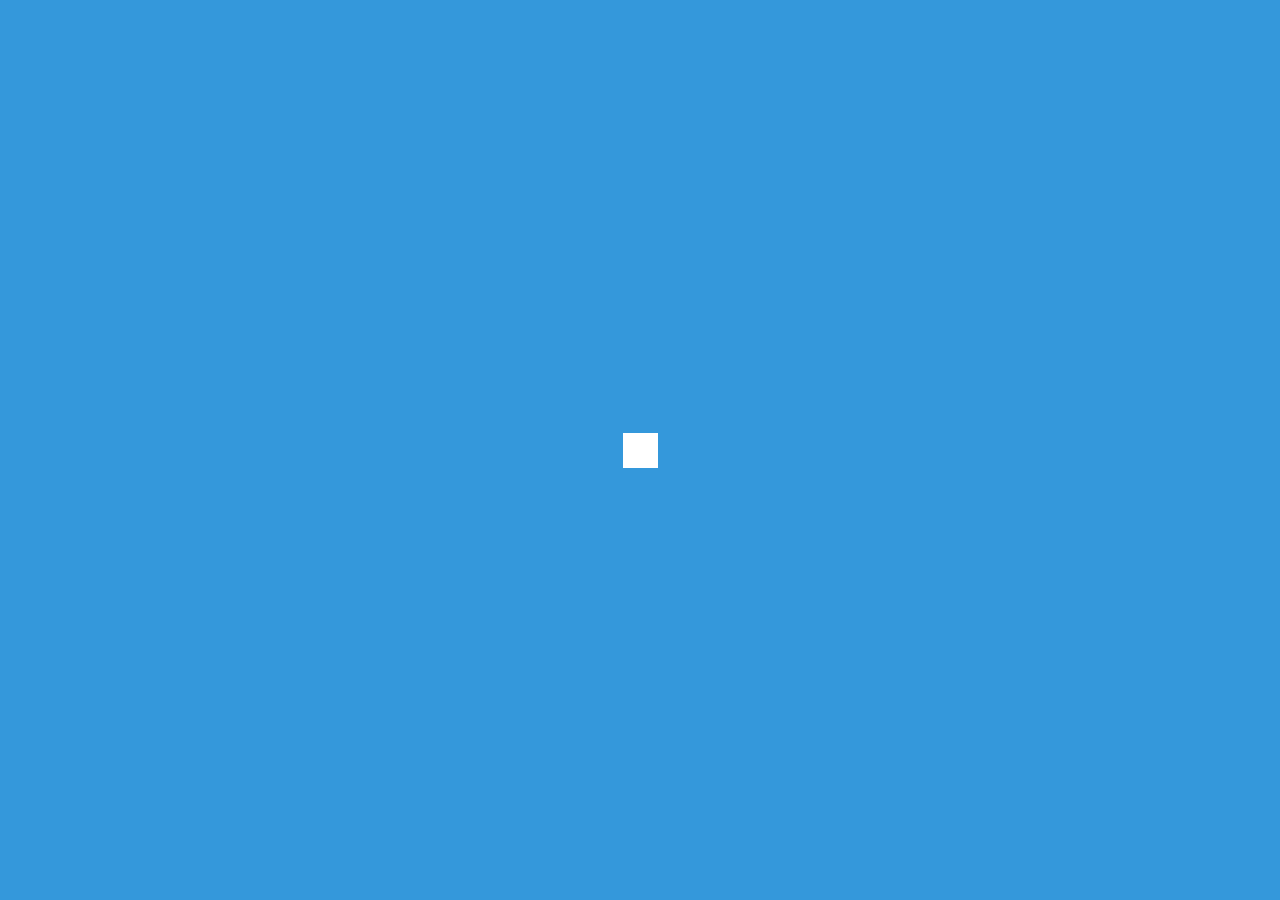
<file: Assets/fakeLoader.js-2.0.0/demo/demo3.html>
<!DOCTYPE html>
<!--[if lt IE 7]>      <html class="no-js lt-ie9 lt-ie8 lt-ie7"> <![endif]-->
<!--[if IE 7]>         <html class="no-js lt-ie9 lt-ie8"> <![endif]-->
<!--[if IE 8]>         <html class="no-js lt-ie9"> <![endif]-->
<!--[if gt IE 8]><!--> <html class="no-js"> <!--<![endif]-->
    <head>
        <meta charset="utf-8">
        <meta http-equiv="X-UA-Compatible" content="IE=edge,chrome=1">
        <title>DEMO3</title>
        <meta name="description" content="">
        <meta name="viewport" content="width=device-width, initial-scale=1">
        <link rel="stylesheet" href="css/bootstrap.min.css">
        <link rel="stylesheet" href="css/demo.css">
        <link rel="stylesheet" href="css/fakeLoader.min.css">
    </head>
    <body>
    <!--[if lt IE 7]>
        <p class="browsehappy">You are using an <strong>outdated</strong> browser. Please <a href="http://browsehappy.com/">upgrade your browser</a> to improve your experience.</p>
    <![endif]-->
        <div class="fakeloader"></div>

        <section id="section-navigation">

            <div class="container text-center">
                <a href="http://joaopereirawd.github.io/fakeLoader.js"><button class="btn-default btn-goback">← Article & Download</button></a>
            </div>
            
            <div class="container text-center">
                <a href="demo1.html"><button class="btn-default btn-white">Spinner1</button></a>
                <a href="demo2.html"><button class="btn-default btn-white">Spinner2</button></a>
                <a href="demo3.html"><button class="btn-default btn-white btn-active">Spinner3</button></a>
                <a href="demo4.html"><button class="btn-default btn-white">Spinner4</button></a>
                <a href="demo5.html"><button class="btn-default btn-white">Spinner5</button></a>
                <a href="demo6.html"><button class="btn-default btn-white">Spinner6</button></a>
                <a href="demo7.html"><button class="btn-default btn-white">Spinner7</button></a>
            </div>
        </section>

        <div class="container text-center">
            <script async type="text/javascript"
                src="//cdn.carbonads.com/carbon.js?serve=CK7DLK3E&placement=joaopereirawdgithubio" id="_carbonads_js"></script>
            <h1>DOM was loaded</h1>
        </div>
        
        <script src="https://cdnjs.cloudflare.com/ajax/libs/jquery/3.3.1/jquery.min.js"></script>
        <script src="js/fakeLoader.min.js"></script>
        <script>
            $(document).ready(function(){
                $.fakeLoader({
                    timeToHide:1200,
                    bgColor:"#3498db",
                    spinner:"spinner4"
                });
            });
        </script>


        <div class="fakeLoader"></div>
    </body>
</html>
</file>
<file: Assets/ModalWindowEffects-master/css/default.css>
/* General Demo Style */
@import url(http://fonts.googleapis.com/css?family=Lato:300,400,700);

@font-face {
	font-family: 'codropsicons';
	src:url('../fonts/codropsicons/codropsicons.eot');
	src:url('../fonts/codropsicons/codropsicons.eot?#iefix') format('embedded-opentype'),
		url('../fonts/codropsicons/codropsicons.woff') format('woff'),
		url('../fonts/codropsicons/codropsicons.ttf') format('truetype'),
		url('../fonts/codropsicons/codropsicons.svg#codropsicons') format('svg');
	font-weight: normal;
	font-style: normal;
}

*, *:after, *:before { -webkit-box-sizing: border-box; -moz-box-sizing: border-box; box-sizing: border-box; }
body, html { font-size: 100%; padding: 0; margin: 0; }

/* Clearfix hack by Nicolas Gallagher: http://nicolasgallagher.com/micro-clearfix-hack/ */
.clearfix:before, .clearfix:after { content: " "; display: table; }
.clearfix:after { clear: both; }

body {
	font-family: 'Lato', Calibri, Arial, sans-serif;
	color: #fff;
	background: #e74c3c;
}

a {
	color: #c0392b;
	text-decoration: none;
}

a:hover,
a:active {
	color: #333;
}

/* Header Style */
.main,
.container > header {
	margin: 0 auto;
	padding: 2em;
}

.container > header {
	text-align: center;
	background: #d94839;
	padding: 3em;
}

.container > header h1 {
	font-size: 2.625em;
	line-height: 1.3;
	margin: 0;
	font-weight: 300;
}

.container > header span {
	display: block;
	font-size: 60%;
	opacity: 0.7;
	padding: 0 0 0.6em 0.1em;
}

/* Main Content */
.main {
	max-width: 69em;
}

.column {
	float: left;
	width: 50%;
	padding: 0 2em;
	min-height: 300px;
	position: relative;
}

.column:nth-child(2) {
	box-shadow: -1px 0 0 rgba(0,0,0,0.1);
}

.column p {
	font-weight: 300;
	font-size: 2em;
	padding: 0;
	margin: 0;
	text-align: right;
	line-height: 1.5;
}

/* To Navigation Style */
.codrops-top {
	background: #fff;
	background: rgba(255, 255, 255, 0.2);
	text-transform: uppercase;
	width: 100%;
	font-size: 0.69em;
	line-height: 2.2;
}

.codrops-top a {
	padding: 0 1em;
	letter-spacing: 0.1em;
	display: inline-block;
}

.codrops-top a:hover {
	color: #e74c3c;
	background: rgba(255,255,255,0.6);
}

.codrops-top span.right {
	float: right;
}

.codrops-top span.right a {
	float: left;
	display: block;
}

.codrops-icon:before {
	font-family: 'codropsicons';
	margin: 0 4px;
	speak: none;
	font-style: normal;
	font-weight: normal;
	font-variant: normal;
	text-transform: none;
	line-height: 1;
	-webkit-font-smoothing: antialiased;
}

.codrops-icon-drop:before {
	content: "\e001";
}

.codrops-icon-prev:before {
	content: "\e004";
}

button {
	border: none;
	padding: 0.6em 1.2em;
	background: #c0392b;
	color: #fff;
	font-family: 'Lato', Calibri, Arial, sans-serif;
	font-size: 1em;
	letter-spacing: 1px;
	text-transform: uppercase;
	cursor: pointer;
	display: inline-block;
	margin: 3px 2px;
	border-radius: 2px;
}

button:hover {
	background: #A5281B;
}

@media screen and (max-width: 46.0625em) {
	.column {
		width: 100%;
		min-width: auto;
		min-height: auto;
		padding: 1em; 
	}

	.column p {
		text-align: left;
		font-size: 1.5em;
	}

	.column:nth-child(2) {
		box-shadow: 0 -1px 0 rgba(0,0,0,0.1);
	}
}

@media screen and (max-width: 25em) {

	.codrops-icon span {
		display: none;
	}

}
</file>
<file: Assets/ModalWindowEffects-master/css/component.css>
/* General styles for the modal */

/* 
Styles for the html/body for special modal where we want 3d effects
Note that we need a container wrapping all content on the page for the 
perspective effects (not including the modals and the overlay).
*/
.md-modal {
	position: fixed;
	top: 50%;
	left: 50%;
	width: 50%;
	max-width: 630px;
	min-width: 320px;
	height: auto;
	z-index: 2000;
	visibility: hidden;
	-webkit-backface-visibility: hidden;
	-moz-backface-visibility: hidden;
	backface-visibility: hidden;
	-webkit-transform: translateX(-50%) translateY(-50%);
	-moz-transform: translateX(-50%) translateY(-50%);
	-ms-transform: translateX(-50%) translateY(-50%);
	transform: translateX(-50%) translateY(-50%);
}

.md-show {
	visibility: visible;
}

.md-overlay {
	position: fixed;
	width: 100%;
	height: 100%;
	visibility: hidden;
	top: 0;
	left: 0;
	z-index: 1000;
	opacity: 0;
	background: rgba(143, 27, 15, 0.8);
	-webkit-transition: all 0.3s;
	-moz-transition: all 0.3s;
	transition: all 0.3s;
}

.md-show~.md-overlay {
	opacity: 1;
	visibility: visible;
}

/* Content styles */
.md-content {
	color: #fff;
	background: #e74c3c;
	position: relative;
	border-radius: 3px;
	margin: 0 auto;
}

.md-content h3 {
	margin: 0;
	padding: 0.4em;
	text-align: center;
	font-size: 2.4em;
	font-weight: 300;
	opacity: 0.8;
	background: rgba(0, 0, 0, 0.1);
	border-radius: 3px 3px 0 0;
}

.md-content>div {
	padding: 15px 40px 30px;
	margin: 0;
	font-weight: 300;
	font-size: 1.15em;
}

.md-content>div p {
	margin: 0;
	padding: 10px 0;
}

.md-content>div ul {
	margin: 0;
	padding: 0 0 30px 20px;
}

.md-content>div ul li {
	padding: 5px 0;
}

.md-content button {
	display: block;
	margin: 0 auto;
	font-size: 0.8em;
}

/* Individual modal styles with animations/transitions */

/* Effect 1: Fade in and scale up */
.md-effect-1 .md-content {
	-webkit-transform: scale(0.7);
	-moz-transform: scale(0.7);
	-ms-transform: scale(0.7);
	transform: scale(0.7);
	opacity: 0;
	-webkit-transition: all 0.3s;
	-moz-transition: all 0.3s;
	transition: all 0.3s;
}

.md-show.md-effect-1 .md-content {
	-webkit-transform: scale(1);
	-moz-transform: scale(1);
	-ms-transform: scale(1);
	transform: scale(1);
	opacity: 1;
}

/* Effect 2: Slide from the right */
.md-effect-2 .md-content {
	-webkit-transform: translateX(20%);
	-moz-transform: translateX(20%);
	-ms-transform: translateX(20%);
	transform: translateX(20%);
	opacity: 0;
	-webkit-transition: all 0.3s cubic-bezier(0.25, 0.5, 0.5, 0.9);
	-moz-transition: all 0.3s cubic-bezier(0.25, 0.5, 0.5, 0.9);
	transition: all 0.3s cubic-bezier(0.25, 0.5, 0.5, 0.9);
}

.md-show.md-effect-2 .md-content {
	-webkit-transform: translateX(0);
	-moz-transform: translateX(0);
	-ms-transform: translateX(0);
	transform: translateX(0);
	opacity: 1;
}

/* Effect 3: Slide from the bottom */
.md-effect-3 .md-content {
	-webkit-transform: translateY(20%);
	-moz-transform: translateY(20%);
	-ms-transform: translateY(20%);
	transform: translateY(20%);
	opacity: 0;
	-webkit-transition: all 0.3s;
	-moz-transition: all 0.3s;
	transition: all 0.3s;
}

.md-show.md-effect-3 .md-content {
	-webkit-transform: translateY(0);
	-moz-transform: translateY(0);
	-ms-transform: translateY(0);
	transform: translateY(0);
	opacity: 1;
}

/* Effect 4: Newspaper */
.md-effect-4 .md-content {
	-webkit-transform: scale(0) rotate(720deg);
	-moz-transform: scale(0) rotate(720deg);
	-ms-transform: scale(0) rotate(720deg);
	transform: scale(0) rotate(720deg);
	opacity: 0;
}

.md-show.md-effect-4~.md-overlay,
.md-effect-4 .md-content {
	-webkit-transition: all 0.5s;
	-moz-transition: all 0.5s;
	transition: all 0.5s;
}

.md-show.md-effect-4 .md-content {
	-webkit-transform: scale(1) rotate(0deg);
	-moz-transform: scale(1) rotate(0deg);
	-ms-transform: scale(1) rotate(0deg);
	transform: scale(1) rotate(0deg);
	opacity: 1;
}

/* Effect 5: fall */
.md-effect-5.md-modal {
	-webkit-perspective: 1300px;
	-moz-perspective: 1300px;
	perspective: 1300px;
}

.md-effect-5 .md-content {
	-webkit-transform-style: preserve-3d;
	-moz-transform-style: preserve-3d;
	transform-style: preserve-3d;
	-webkit-transform: translateZ(600px) rotateX(20deg);
	-moz-transform: translateZ(600px) rotateX(20deg);
	-ms-transform: translateZ(600px) rotateX(20deg);
	transform: translateZ(600px) rotateX(20deg);
	opacity: 0;
}

.md-show.md-effect-5 .md-content {
	-webkit-transition: all 0.3s ease-in;
	-moz-transition: all 0.3s ease-in;
	transition: all 0.3s ease-in;
	-webkit-transform: translateZ(0px) rotateX(0deg);
	-moz-transform: translateZ(0px) rotateX(0deg);
	-ms-transform: translateZ(0px) rotateX(0deg);
	transform: translateZ(0px) rotateX(0deg);
	opacity: 1;
}

/* Effect 6: side fall */
.md-effect-6.md-modal {
	-webkit-perspective: 1300px;
	-moz-perspective: 1300px;
	perspective: 1300px;
}

.md-effect-6 .md-content {
	-webkit-transform-style: preserve-3d;
	-moz-transform-style: preserve-3d;
	transform-style: preserve-3d;
	-webkit-transform: translate(30%) translateZ(600px) rotate(10deg);
	-moz-transform: translate(30%) translateZ(600px) rotate(10deg);
	-ms-transform: translate(30%) translateZ(600px) rotate(10deg);
	transform: translate(30%) translateZ(600px) rotate(10deg);
	opacity: 0;
}

.md-show.md-effect-6 .md-content {
	-webkit-transition: all 0.3s ease-in;
	-moz-transition: all 0.3s ease-in;
	transition: all 0.3s ease-in;
	-webkit-transform: translate(0%) translateZ(0) rotate(0deg);
	-moz-transform: translate(0%) translateZ(0) rotate(0deg);
	-ms-transform: translate(0%) translateZ(0) rotate(0deg);
	transform: translate(0%) translateZ(0) rotate(0deg);
	opacity: 1;
}

/* Effect 7:  slide and stick to top */
.md-effect-7 {
	top: 0;
	-webkit-transform: translateX(-50%);
	-moz-transform: translateX(-50%);
	-ms-transform: translateX(-50%);
	transform: translateX(-50%);
}

.md-effect-7 .md-content {
	-webkit-transform: translateY(-200%);
	-moz-transform: translateY(-200%);
	-ms-transform: translateY(-200%);
	transform: translateY(-200%);
	-webkit-transition: all .3s;
	-moz-transition: all .3s;
	transition: all .3s;
	opacity: 0;
}

.md-show.md-effect-7 .md-content {
	-webkit-transform: translateY(0%);
	-moz-transform: translateY(0%);
	-ms-transform: translateY(0%);
	transform: translateY(0%);
	border-radius: 0 0 3px 3px;
	opacity: 1;
}

/* Effect 8: 3D flip horizontal */
.md-effect-8.md-modal {
	-webkit-perspective: 1300px;
	-moz-perspective: 1300px;
	perspective: 1300px;
}

.md-effect-8 .md-content {
	-webkit-transform-style: preserve-3d;
	-moz-transform-style: preserve-3d;
	transform-style: preserve-3d;
	-webkit-transform: rotateY(-70deg);
	-moz-transform: rotateY(-70deg);
	-ms-transform: rotateY(-70deg);
	transform: rotateY(-70deg);
	-webkit-transition: all 0.3s;
	-moz-transition: all 0.3s;
	transition: all 0.3s;
	opacity: 0;
}

.md-show.md-effect-8 .md-content {
	-webkit-transform: rotateY(0deg);
	-moz-transform: rotateY(0deg);
	-ms-transform: rotateY(0deg);
	transform: rotateY(0deg);
	opacity: 1;
}

/* Effect 9: 3D flip vertical */
.md-effect-9.md-modal {
	-webkit-perspective: 1300px;
	-moz-perspective: 1300px;
	perspective: 1300px;
}

.md-effect-9 .md-content {
	-webkit-transform-style: preserve-3d;
	-moz-transform-style: preserve-3d;
	transform-style: preserve-3d;
	-webkit-transform: rotateX(-70deg);
	-moz-transform: rotateX(-70deg);
	-ms-transform: rotateX(-70deg);
	transform: rotateX(-70deg);
	-webkit-transition: all 0.3s;
	-moz-transition: all 0.3s;
	transition: all 0.3s;
	opacity: 0;
}

.md-show.md-effect-9 .md-content {
	-webkit-transform: rotateX(0deg);
	-moz-transform: rotateX(0deg);
	-ms-transform: rotateX(0deg);
	transform: rotateX(0deg);
	opacity: 1;
}

/* Effect 10: 3D sign */
.md-effect-10.md-modal {
	-webkit-perspective: 1300px;
	-moz-perspective: 1300px;
	perspective: 1300px;
}

.md-effect-10 .md-content {
	-webkit-transform-style: preserve-3d;
	-moz-transform-style: preserve-3d;
	transform-style: preserve-3d;
	-webkit-transform: rotateX(-60deg);
	-moz-transform: rotateX(-60deg);
	-ms-transform: rotateX(-60deg);
	transform: rotateX(-60deg);
	-webkit-transform-origin: 50% 0;
	-moz-transform-origin: 50% 0;
	transform-origin: 50% 0;
	opacity: 0;
	-webkit-transition: all 0.3s;
	-moz-transition: all 0.3s;
	transition: all 0.3s;
}

.md-show.md-effect-10 .md-content {
	-webkit-transform: rotateX(0deg);
	-moz-transform: rotateX(0deg);
	-ms-transform: rotateX(0deg);
	transform: rotateX(0deg);
	opacity: 1;
}

/* Effect 11: Super scaled */
.md-effect-11 .md-content {
	-webkit-transform: scale(2);
	-moz-transform: scale(2);
	-ms-transform: scale(2);
	transform: scale(2);
	opacity: 0;
	-webkit-transition: all 0.3s;
	-moz-transition: all 0.3s;
	transition: all 0.3s;
}

.md-show.md-effect-11 .md-content {
	-webkit-transform: scale(1);
	-moz-transform: scale(1);
	-ms-transform: scale(1);
	transform: scale(1);
	opacity: 1;
}

/* Effect 12:  Just me */
.md-effect-12 .md-content {
	-webkit-transform: scale(0.8);
	-moz-transform: scale(0.8);
	-ms-transform: scale(0.8);
	transform: scale(0.8);
	opacity: 0;
	-webkit-transition: all 0.3s;
	-moz-transition: all 0.3s;
	transition: all 0.3s;
}

.md-show.md-effect-12~.md-overlay {
	background: #e74c3c;
}

.md-effect-12 .md-content h3,
.md-effect-12 .md-content {
	background: transparent;
}

.md-show.md-effect-12 .md-content {
	-webkit-transform: scale(1);
	-moz-transform: scale(1);
	-ms-transform: scale(1);
	transform: scale(1);
	opacity: 1;
}

/* Effect 13: 3D slit */
.md-effect-13.md-modal {
	-webkit-perspective: 1300px;
	-moz-perspective: 1300px;
	perspective: 1300px;
}

.md-effect-13 .md-content {
	-webkit-transform-style: preserve-3d;
	-moz-transform-style: preserve-3d;
	transform-style: preserve-3d;
	-webkit-transform: translateZ(-3000px) rotateY(90deg);
	-moz-transform: translateZ(-3000px) rotateY(90deg);
	-ms-transform: translateZ(-3000px) rotateY(90deg);
	transform: translateZ(-3000px) rotateY(90deg);
	opacity: 0;
}

.md-show.md-effect-13 .md-content {
	-webkit-animation: slit .7s forwards ease-out;
	-moz-animation: slit .7s forwards ease-out;
	animation: slit .7s forwards ease-out;
}

@-webkit-keyframes slit {
	50% {
		-webkit-transform: translateZ(-250px) rotateY(89deg);
		opacity: .5;
		-webkit-animation-timing-function: ease-out;
	}

	100% {
		-webkit-transform: translateZ(0) rotateY(0deg);
		opacity: 1;
	}
}

@-moz-keyframes slit {
	50% {
		-moz-transform: translateZ(-250px) rotateY(89deg);
		opacity: .5;
		-moz-animation-timing-function: ease-out;
	}

	100% {
		-moz-transform: translateZ(0) rotateY(0deg);
		opacity: 1;
	}
}

@keyframes slit {
	50% {
		transform: translateZ(-250px) rotateY(89deg);
		opacity: 1;
		animation-timing-function: ease-in;
	}

	100% {
		transform: translateZ(0) rotateY(0deg);
		opacity: 1;
	}
}

/* Effect 14:  3D Rotate from bottom */
.md-effect-14.md-modal {
	-webkit-perspective: 1300px;
	-moz-perspective: 1300px;
	perspective: 1300px;
}

.md-effect-14 .md-content {
	-webkit-transform-style: preserve-3d;
	-moz-transform-style: preserve-3d;
	transform-style: preserve-3d;
	-webkit-transform: translateY(100%) rotateX(90deg);
	-moz-transform: translateY(100%) rotateX(90deg);
	-ms-transform: translateY(100%) rotateX(90deg);
	transform: translateY(100%) rotateX(90deg);
	-webkit-transform-origin: 0 100%;
	-moz-transform-origin: 0 100%;
	transform-origin: 0 100%;
	opacity: 0;
	-webkit-transition: all 0.3s ease-out;
	-moz-transition: all 0.3s ease-out;
	transition: all 0.3s ease-out;
}

.md-show.md-effect-14 .md-content {
	-webkit-transform: translateY(0%) rotateX(0deg);
	-moz-transform: translateY(0%) rotateX(0deg);
	-ms-transform: translateY(0%) rotateX(0deg);
	transform: translateY(0%) rotateX(0deg);
	opacity: 1;
}

/* Effect 15:  3D Rotate in from left */
.md-effect-15.md-modal {
	-webkit-perspective: 1300px;
	-moz-perspective: 1300px;
	perspective: 1300px;
}

.md-effect-15 .md-content {
	-webkit-transform-style: preserve-3d;
	-moz-transform-style: preserve-3d;
	transform-style: preserve-3d;
	-webkit-transform: translateZ(100px) translateX(-30%) rotateY(90deg);
	-moz-transform: translateZ(100px) translateX(-30%) rotateY(90deg);
	-ms-transform: translateZ(100px) translateX(-30%) rotateY(90deg);
	transform: translateZ(100px) translateX(-30%) rotateY(90deg);
	-webkit-transform-origin: 0 100%;
	-moz-transform-origin: 0 100%;
	transform-origin: 0 100%;
	opacity: 0;
	-webkit-transition: all 0.3s;
	-moz-transition: all 0.3s;
	transition: all 0.3s;
}

.md-show.md-effect-15 .md-content {
	-webkit-transform: translateZ(0px) translateX(0%) rotateY(0deg);
	-moz-transform: translateZ(0px) translateX(0%) rotateY(0deg);
	-ms-transform: translateZ(0px) translateX(0%) rotateY(0deg);
	transform: translateZ(0px) translateX(0%) rotateY(0deg);
	opacity: 1;
}

/* Effect 16:  Blur */
.md-show.md-effect-16~.md-overlay {
	background: rgba(180, 46, 32, 0.5);
}

.md-show.md-effect-16~.container {
	-webkit-filter: blur(3px);
	-moz-filter: blur(3px);
	filter: blur(3px);
}

.md-effect-16 .md-content {
	-webkit-transform: translateY(-5%);
	-moz-transform: translateY(-5%);
	-ms-transform: translateY(-5%);
	transform: translateY(-5%);
	opacity: 0;
}

.md-show.md-effect-16~.container,
.md-effect-16 .md-content {
	-webkit-transition: all 0.3s;
	-moz-transition: all 0.3s;
	transition: all 0.3s;
}

.md-show.md-effect-16 .md-content {
	-webkit-transform: translateY(0);
	-moz-transform: translateY(0);
	-ms-transform: translateY(0);
	transform: translateY(0);
	opacity: 1;
}

/* Effect 17:  Slide in from bottom with perspective on container */
.md-show.md-effect-17~.container {
	height: 100%;
	overflow: hidden;
	-webkit-transition: -webkit-transform 0.3s;
	-moz-transition: -moz-transform 0.3s;
	transition: transform 0.3s;
}

.md-show.md-effect-17~.container,
.md-show.md-effect-17~.md-overlay {
	-webkit-transform: rotateX(-2deg);
	-moz-transform: rotateX(-2deg);
	-ms-transform: rotateX(-2deg);
	transform: rotateX(-2deg);
	-webkit-transform-origin: 50% 0%;
	-moz-transform-origin: 50% 0%;
	transform-origin: 50% 0%;
	-webkit-transform-style: preserve-3d;
	-moz-transform-style: preserve-3d;
	transform-style: preserve-3d;
}

.md-effect-17 .md-content {
	opacity: 0;
	-webkit-transform: translateY(200%);
	-moz-transform: translateY(200%);
	-ms-transform: translateY(200%);
	transform: translateY(200%);
}

.md-show.md-effect-17 .md-content {
	-webkit-transform: translateY(0);
	-moz-transform: translateY(0);
	-ms-transform: translateY(0);
	transform: translateY(0);
	opacity: 1;
	-webkit-transition: all 0.3s 0.2s;
	-moz-transition: all 0.3s 0.2s;
	transition: all 0.3s 0.2s;
}

/* Effect 18:  Slide from right with perspective on container */
.md-show.md-effect-18~.container {
	height: 100%;
	overflow: hidden;
}

.md-show.md-effect-18~.md-overlay {
	background: rgba(143, 27, 15, 0.8);
	-webkit-transition: all 0.5s;
	-moz-transition: all 0.5s;
	transition: all 0.5s;
}

.md-show.md-effect-18~.container,
.md-show.md-effect-18~.md-overlay {
	-webkit-transform-style: preserve-3d;
	-webkit-transform-origin: 0% 50%;
	-webkit-animation: rotateRightSideFirst 0.5s forwards ease-in;
	-moz-transform-style: preserve-3d;
	-moz-transform-origin: 0% 50%;
	-moz-animation: rotateRightSideFirst 0.5s forwards ease-in;
	transform-style: preserve-3d;
	transform-origin: 0% 50%;
	animation: rotateRightSideFirst 0.5s forwards ease-in;
}

@-webkit-keyframes rotateRightSideFirst {
	50% {
		-webkit-transform: translateZ(-50px) rotateY(5deg);
		-webkit-animation-timing-function: ease-out;
	}

	100% {
		-webkit-transform: translateZ(-200px);
	}
}

@-moz-keyframes rotateRightSideFirst {
	50% {
		-moz-transform: translateZ(-50px) rotateY(5deg);
		-moz-animation-timing-function: ease-out;
	}

	100% {
		-moz-transform: translateZ(-200px);
	}
}

@keyframes rotateRightSideFirst {
	50% {
		transform: translateZ(-50px) rotateY(5deg);
		animation-timing-function: ease-out;
	}

	100% {
		transform: translateZ(-200px);
	}
}

.md-effect-18 .md-content {
	-webkit-transform: translateX(200%);
	-moz-transform: translateX(200%);
	-ms-transform: translateX(200%);
	transform: translateX(200%);
	opacity: 0;
}

.md-show.md-effect-18 .md-content {
	-webkit-transform: translateX(0);
	-moz-transform: translateX(0);
	-ms-transform: translateX(0);
	transform: translateX(0);
	opacity: 1;
	-webkit-transition: all 0.5s 0.1s;
	-moz-transition: all 0.5s 0.1s;
	transition: all 0.5s 0.1s;
}

/* Effect 19:  Slip in from the top with perspective on container */
.md-show.md-effect-19~.container {
	height: 100%;
	overflow: hidden;
}

.md-show.md-effect-19~.md-overlay {
	-webkit-transition: all 0.5s;
	-moz-transition: all 0.5s;
	transition: all 0.5s;
}

.md-show.md-effect-19~.container,
.md-show.md-effect-19~.md-overlay {
	-webkit-transform-style: preserve-3d;
	-webkit-transform-origin: 50% 100%;
	-webkit-animation: OpenTop 0.5s forwards ease-in;
	-moz-transform-style: preserve-3d;
	-moz-transform-origin: 50% 100%;
	-moz-animation: OpenTop 0.5s forwards ease-in;
	transform-style: preserve-3d;
	transform-origin: 50% 100%;
	animation: OpenTop 0.5s forwards ease-in;
}

@-webkit-keyframes OpenTop {
	50% {
		-webkit-transform: rotateX(10deg);
		-webkit-animation-timing-function: ease-out;
	}
}

@-moz-keyframes OpenTop {
	50% {
		-moz-transform: rotateX(10deg);
		-moz-animation-timing-function: ease-out;
	}
}

@keyframes OpenTop {
	50% {
		transform: rotateX(10deg);
		animation-timing-function: ease-out;
	}
}

.md-effect-19 .md-content {
	-webkit-transform: translateY(-200%);
	-moz-transform: translateY(-200%);
	-ms-transform: translateY(-200%);
	transform: translateY(-200%);
	opacity: 0;
}

.md-show.md-effect-19 .md-content {
	-webkit-transform: translateY(0);
	-moz-transform: translateY(0);
	-ms-transform: translateY(0);
	transform: translateY(0);
	opacity: 1;
	-webkit-transition: all 0.5s 0.1s;
	-moz-transition: all 0.5s 0.1s;
	transition: all 0.5s 0.1s;
}
</file>
<file: Assets/WOW-master/css/site.css>
h1 {
  font-size:     72px;
  line-height:   1.5;
  color: #2c3e50;
  font-weight:   100;
}

#container {
  width:  980px;
  margin: 0 auto;
}

section {
  height: 300px;
  margin: 60px 0;
}

.section--purple {
  background-color: #9b59b6;
}

.section--blue {
  background-color: #3498db;
}

.section--green {
  background-color: #2ecc71;
}

#main {
  text-align: center;
}

#more {
  margin: 20px auto 48px;
}
</file>
<file: Assets/fakeLoader.js-2.0.0/demo/css/demo.css>
#section-navigation {
    position:relative;
    margin-top:100px;
}

.btn-white {
  font-family:'Lato';
  font-weight:999;
  min-width:100px;
  background:transparent;
  outline:none;
  border:1px solid #000;
  border-radius:22px;
  padding:10px;
  margin-right:10px;
  margin-top:10px;
  -webkit-transition: all 0.3s;
  -moz-transition: all 0.3s;
  -o-transition: all 0.3s;
  -ms-transition: all 0.3s;
  transition: all 0.3s;
}

.btn-goback {
  font-family:'Lato';
  font-weight:999;
  min-width:100px;
  background:#eee;
  color:#000;
  outline:none;
  border:none;
  border-radius:22px;
  padding:10px;
  margin-right:10px;
  margin-bottom:20px;
  -webkit-transition: all 0.3s;
  -moz-transition: all 0.3s;
  -o-transition: all 0.3s;
  -ms-transition: all 0.3s;
  transition: all 0.3s;
}

.btn-goback:hover {
  opacity:.8;
}


.btn-white:hover { 
  background:#000;
  color:#fff;
  outline:none;
  border:1px solid #000;
}

.btn-active {
  background:#000;
  color:#fff;
}

/*Carbon ads*/
#carbonads {
	--width: 300px;
	--font-size: 14px;
  }
  
  #carbonads {
	font-family: -apple-system, BlinkMacSystemFont, "Segoe UI", Roboto, Oxygen-Sans, Ubuntu, Cantarell, "Helvetica Neue", Helvetica, Arial, sans-serif;
	display: block;
	overflow: hidden;
	margin-bottom: 20px;
	max-width: var(--width);
	border-radius: 4px;
	text-align: center;
	box-shadow: 0 0 0 1px hsla(0, 0%, 0%, .1);
	background-color: hsl(0, 0%, 98%);
	font-size: var(--font-size);
	line-height: 1.5;
	text-align:left;
	margin: 0 auto;
    margin-bottom: 30px;
	  margin-top:100px;
  }
  
  #carbonads a {
	color: inherit;
	text-decoration: none;
  }
  #carbonads a.carbon-img {
	float: left;
	padding: 0px;
	margin: 0px;
  }

  #carbonads a:hover {
	color: inherit;
  }
  
  #carbonads span {
	position: relative;
	display: block;
	overflow: hidden;
  }
  
  .carbon-img {
	display: block;
	margin-bottom: 8px;
	max-width: var(--width);
	line-height: 1;
  }
  
  .carbon-img img {
	display: block;
	margin: 0 auto;
	max-width: var(--width) !important;
	width: auto;
    height: 100px;
    float: left;
  }
  
  .carbon-text {
	display: block;
    padding: 0px;
    padding-left: 137px;
	padding-right: 4px;
	padding-top:10px;
    position: relative;
	font-size:13px;
  }
  
  .carbon-poweredby {
	display: block;
	padding: 10px var(--font-size);
	text-transform: uppercase;
	letter-spacing: .5px;
	font-weight: 600;
	font-size: 9px;
	line-height: 0;
	color:#9a9a9a!important;
  }
  
  @media only screen and (min-width: 320px) and (max-width: 759px) {
	#carbonads {
	  float: none;
	  margin: 0 auto;
	  max-width: 330px;
	  margin-bottom: 30px;
	}
	#carbonads span {
	  position: relative;
	}
	#carbonads > span {
	  max-width: none;
	}
	.carbon-img {
	  float: left;
	  margin: 0;
	}
  
	.carbon-img img {
	  max-width: 130px !important;
	}
	.carbon-text {
	  float: left;
	  margin-bottom: 0;
	  padding: 8px 20px;
	  text-align: left;
	  max-width: calc(100% - 130px - 3em);
	}
	.carbon-poweredby {
	  left: 130px;
	  bottom: 0;
	  display: block;
	  width: 100%;
	}
  }
</file>
<file: Assets/fakeLoader.js-2.0.0/demo/css/fakeLoader.min.css>
.spinner3 .dot1,.spinner3 .dot2,.spinner6 div,.spinner7>div{background-color:#fff;display:inline-block}.fakeLoader{position:fixed;width:100%;height:100%;left:0;top:0;z-index:9999999999}.spinner1{position:fixed;width:50px;height:50px;top:calc(50% - 50px/2);left:calc(50% - 50px/2)}.spinner1 .double-bounce1,.spinner1 .double-bounce2{width:100%;height:100%;border-radius:50%;background-color:#fff;opacity:.6;position:absolute;top:0;left:0;-webkit-animation:bounce 2s infinite ease-in-out;animation:bounce 2s infinite ease-in-out}.spinner1 .double-bounce2{-webkit-animation-delay:-1s;animation-delay:-1s}@-webkit-keyframes bounce{0%,100%{transform:scale(0);-webkit-transform:scale(0)}50%{transform:scale(1);-webkit-transform:scale(1)}}@keyframes bounce{0%,100%{transform:scale(0);-webkit-transform:scale(0)}50%{transform:scale(1);-webkit-transform:scale(1)}}.spinner2{position:fixed;width:40px;height:40px;top:calc(50% - 40px/2);left:calc(50% - 40px/2)}.spinner2 .spinner-container{position:absolute;width:100%;height:100%}.spinner2 .spinner-container.container2{-webkit-transform:rotateZ(45deg);transform:rotateZ(45deg)}.spinner2 .spinner-container.container3{-webkit-transform:rotateZ(90deg);transform:rotateZ(90deg)}.spinner2 .spinner-container .circle1{top:0;left:0}.spinner2 .spinner-container .circle2{top:0;right:0}.spinner2 .spinner-container .circle3{right:0;bottom:0}.spinner2 .spinner-container .circle4{left:0;bottom:0}.spinner2 .container1 div,.spinner2 .container2 div,.spinner2 .container3 div{width:6px;height:6px;background-color:#fff;border-radius:100%;position:absolute;-webkit-animation:bouncedelay 1.2s infinite ease-in-out;animation:bouncedelay 1.2s infinite ease-in-out;-webkit-animation-fill-mode:both;animation-fill-mode:both}.spinner2 .container1 .circle2{-webkit-animation-delay:-.9s;animation-delay:-.9s}.spinner2 .container1 .circle3{-webkit-animation-delay:-.6s;animation-delay:-.6s}.spinner2 .container1 .circle4{-webkit-animation-delay:-.3s;animation-delay:-.3s}.spinner2 .container2 .circle1{-webkit-animation-delay:-1.1s;animation-delay:-1.1s}.spinner2 .container2 .circle2{-webkit-animation-delay:-.8s;animation-delay:-.8s}.spinner2 .container2 .circle3{-webkit-animation-delay:-.5s;animation-delay:-.5s}.spinner2 .container2 .circle4{-webkit-animation-delay:-.2s;animation-delay:-.2s}.spinner2 .container3 .circle1{-webkit-animation-delay:-1s;animation-delay:-1s}.spinner2 .container3 .circle2{-webkit-animation-delay:-.7s;animation-delay:-.7s}.spinner2 .container3 .circle3{-webkit-animation-delay:-.4s;animation-delay:-.4s}.spinner2 .container3 .circle4{-webkit-animation-delay:-.1s;animation-delay:-.1s}@-webkit-keyframes bouncedelay{0%,100%,80%{transform:scale(0);-webkit-transform:scale(0)}40%{transform:scale(1);-webkit-transform:scale(1)}}@keyframes bouncedelay{0%,100%,80%{transform:scale(0);-webkit-transform:scale(0)}40%{transform:scale(1);-webkit-transform:scale(1)}}.spinner3{position:fixed;width:50px;height:50px;top:calc(50% - 50px/2);left:calc(50% - 50px/2);-webkit-animation:rotate 2s infinite linear;animation:rotate 2s infinite linear}.spinner3 .dot1,.spinner3 .dot2{width:60%;height:60%;position:absolute;top:0;border-radius:100%;-webkit-animation:bounce 2s infinite ease-in-out;animation:bounce 2s infinite ease-in-out}.spinner3 .dot2{top:auto;bottom:0;-webkit-animation-delay:-1s;animation-delay:-1s}@-webkit-keyframes rotate{100%{-webkit-transform:rotate(360deg);transform:rotate(360deg)}}@keyframes rotate{100%{-webkit-transform:rotate(360deg);transform:rotate(360deg)}}@keyframes bounce{0%,100%{-webkit-transform:scale(0);transform:scale(0)}50%{-webkit-transform:scale(1);transform:scale(1)}}.spinner4{position:fixed;width:35px;height:35px;top:calc(50% - 35px/2);left:calc(50% - 35px/2);background-color:#fff;-webkit-animation:rotateplane 1.2s infinite ease-in-out;animation:rotateplane 1.2s infinite ease-in-out}@-webkit-keyframes rotateplane{0%{-webkit-transform:perspective(120px) rotateX(0) rotateY(0);transform:perspective(120px) rotateX(0) rotateY(0)}50%{-webkit-transform:perspective(120px) rotateX(-180.1deg) rotateY(0);transform:perspective(120px) rotateX(-180.1deg) rotateY(0)}100%{-webkit-transform:perspective(120px) rotateX(-180deg) rotateY(-179.9deg);transform:perspective(120px) rotateX(-180deg) rotateY(-179.9deg)}}@keyframes rotateplane{0%{-webkit-transform:perspective(120px) rotateX(0) rotateY(0);transform:perspective(120px) rotateX(0) rotateY(0)}50%{-webkit-transform:perspective(120px) rotateX(-180.1deg) rotateY(0);transform:perspective(120px) rotateX(-180.1deg) rotateY(0)}100%{-webkit-transform:perspective(120px) rotateX(-180deg) rotateY(-179.9deg);transform:perspective(120px) rotateX(-180deg) rotateY(-179.9deg)}}.spinner5{position:fixed;width:50px;height:50px;top:calc(50% - 50px/2);left:calc(50% - 50px/2)}.spinner5 .cube1,.spinner5 .cube2{background-color:#fff;width:15px;height:15px;position:absolute;top:0;left:0;-webkit-animation:cubemove 1.8s infinite ease-in-out;animation:cubemove 1.8s infinite ease-in-out}.spinner5 .cube2{-webkit-animation-delay:-.9s;animation-delay:-.9s}@-webkit-keyframes cubemove{25%{-webkit-transform:translateX(42px) rotate(-90deg) scale(.5);transform:translateX(42px) rotate(-90deg) scale(.5)}50%{-webkit-transform:translateX(42px) translateY(42px) rotate(-179deg);transform:translateX(42px) translateY(42px) rotate(-179deg)}50.1%{-webkit-transform:translateX(42px) translateY(42px) rotate(-180deg);transform:translateX(42px) translateY(42px) rotate(-180deg)}75%{-webkit-transform:translateX(0) translateY(42px) rotate(-270deg) scale(.5);transform:translateX(0) translateY(42px) rotate(-270deg) scale(.5)}100%{-webkit-transform:rotate(-360deg);transform:rotate(-360deg)}}@keyframes cubemove{25%{-webkit-transform:translateX(42px) rotate(-90deg) scale(.5);transform:translateX(42px) rotate(-90deg) scale(.5)}50%{-webkit-transform:translateX(42px) translateY(42px) rotate(-179deg);transform:translateX(42px) translateY(42px) rotate(-179deg)}50.1%{-webkit-transform:translateX(42px) translateY(42px) rotate(-180deg);transform:translateX(42px) translateY(42px) rotate(-180deg)}75%{-webkit-transform:translateX(0) translateY(42px) rotate(-270deg) scale(.5);transform:translateX(0) translateY(42px) rotate(-270deg) scale(.5)}100%{-webkit-transform:rotate(-360deg);transform:rotate(-360deg)}}.spinner6{position:fixed;width:50px;height:35px;top:calc(50% - 35px/2);left:calc(50% - 50px/2)}.spinner6 div{height:100%;width:5px;margin-left:2px;-webkit-animation:stretchdelay 1.2s infinite ease-in-out;animation:stretchdelay 1.2s infinite ease-in-out}.spinner6 .rect2{-webkit-animation-delay:-1.1s;animation-delay:-1.1s}.spinner6 .rect3{-webkit-animation-delay:-1s;animation-delay:-1s}.spinner6 .rect4{-webkit-animation-delay:-.9s;animation-delay:-.9s}.spinner6 .rect5{-webkit-animation-delay:-.8s;animation-delay:-.8s}@keyframes stretchdelay{0%,100%,40%{-webkit-transform:scaleY(.4);transform:scaleY(.4)}20%{-webkit-transform:scaleY(1);transform:scaleY(1)}}.spinner7{position:fixed;width:90px;height:30px;text-align:center;top:calc(50% - 30px/2);left:calc(50% - 90px/2)}.spinner7>div{height:15px;width:15px;margin-left:3px;border-radius:50%;-webkit-animation:stretchdelay .7s infinite ease-in-out;animation:stretchdelay .7s infinite ease-in-out}.spinner7 .circ2{-webkit-animation-delay:-.6s;animation-delay:-.6s}.spinner7 .circ3{-webkit-animation-delay:-.5s;animation-delay:-.5s}.spinner7 .circ4{-webkit-animation-delay:-.4s;animation-delay:-.4s}.spinner7 .circ5{-webkit-animation-delay:-.3s;animation-delay:-.3s}@-webkit-keyframes stretchdelay{0%,100%,40%{-webkit-transform:translateY(-10px)}20%{-webkit-transform:translateY(-20px)}}@keyframes stretchdelay{0%,100%,40%{transform:translateY(-10px);-webkit-transform:translateY(-10px)}20%{transform:translateY(-20px);-webkit-transform:translateY(-20px)}}
</file>
